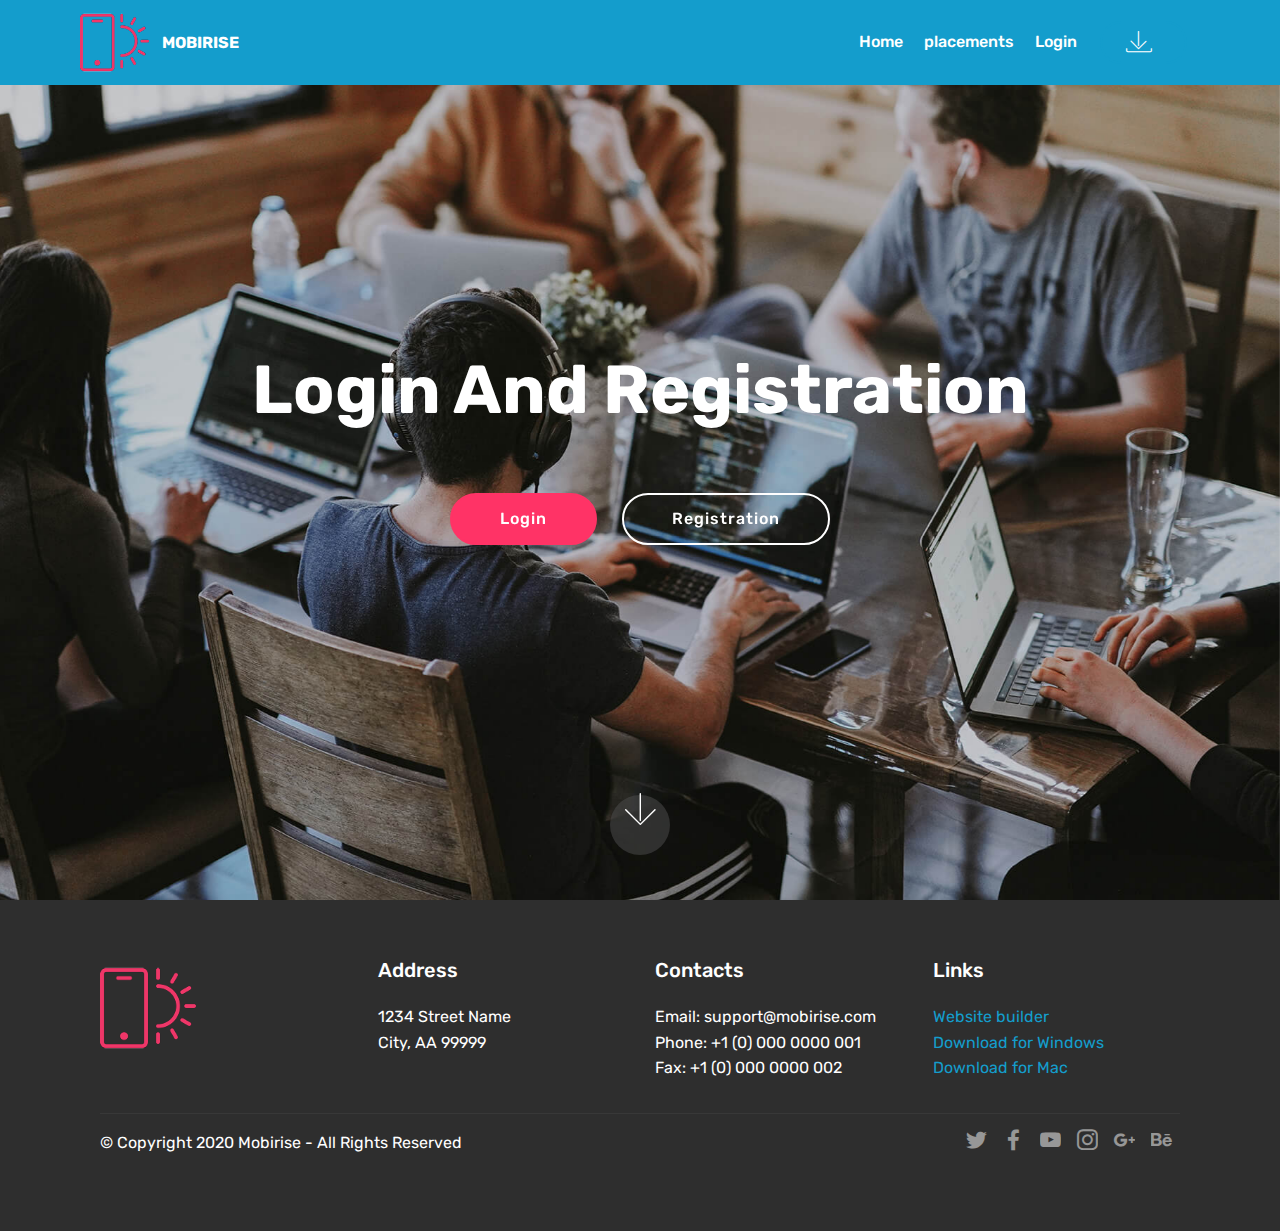
<file: index.html>
<!DOCTYPE html>
<html  >
<head>
  <!-- Site made with Mobirise Website Builder v4.12.4, https://mobirise.com -->
  <meta charset="UTF-8">
  <meta http-equiv="X-UA-Compatible" content="IE=edge">
  <meta name="generator" content="Mobirise v4.12.4, mobirise.com">
  <meta name="viewport" content="width=device-width, initial-scale=1, minimum-scale=1">
  <link rel="shortcut icon" href="assets/images/logo2.png" type="image/x-icon">
  <meta name="description" content="">
  
  
  <title>Home</title>
  <link rel="stylesheet" href="assets/web/assets/mobirise-icons/mobirise-icons.css">
  <link rel="stylesheet" href="assets/bootstrap/css/bootstrap.min.css">
  <link rel="stylesheet" href="assets/bootstrap/css/bootstrap-grid.min.css">
  <link rel="stylesheet" href="assets/bootstrap/css/bootstrap-reboot.min.css">
  <link rel="stylesheet" href="assets/socicon/css/styles.css">
  <link rel="stylesheet" href="assets/tether/tether.min.css">
  <link rel="stylesheet" href="assets/dropdown/css/style.css">
  <link rel="stylesheet" href="assets/theme/css/style.css">
  <link rel="preload" as="style" href="assets/mobirise/css/mbr-additional.css"><link rel="stylesheet" href="assets/mobirise/css/mbr-additional.css" type="text/css">
  
  
  
</head>
<body>
  <section class="menu cid-qTkzRZLJNu" once="menu" id="menu1-0">

    

    <nav class="navbar navbar-expand beta-menu navbar-dropdown align-items-center navbar-fixed-top navbar-toggleable-sm">
        <button class="navbar-toggler navbar-toggler-right" type="button" data-toggle="collapse" data-target="#navbarSupportedContent" aria-controls="navbarSupportedContent" aria-expanded="false" aria-label="Toggle navigation">
            <div class="hamburger">
                <span></span>
                <span></span>
                <span></span>
                <span></span>
            </div>
        </button>
        <div class="menu-logo">
            <div class="navbar-brand">
                <span class="navbar-logo">
                    <a href="https://mobirise.com">
                         <img src="assets/images/logo2.png" alt="Mobirise" style="height: 4.3rem;">
                    </a>
                </span>
                <span class="navbar-caption-wrap">
                    <a class="navbar-caption text-white display-4" href="https://mobirise.com">
                        MOBIRISE
                    </a>
                </span>
            </div>
        </div>
        <div class="collapse navbar-collapse" id="navbarSupportedContent">
            <ul class="navbar-nav nav-dropdown" data-app-modern-menu="true"><li class="nav-item">
                    <a class="nav-link link text-white display-4" href="https://mobirise.com">Home</a>
                </li>
                <li class="nav-item">
                    <a class="nav-link link text-white display-4" href="https://mobirise.com">placements</a>
                </li><li class="nav-item"><a class="nav-link link text-white display-4" href="https://login.html">Login</a></li></ul>
            <div class="navbar-buttons mbr-section-btn"><a class="btn btn-sm btn-primary display-4" href="https://mobirise.com">
                    <span class="mbri-save mbr-iconfont mbr-iconfont-btn "></span></a></div>
        </div>
    </nav>
</section>

<section class="engine"><a href="https://mobirise.info/w">html5 templates</a></section><section class="cid-qTkA127IK8 mbr-fullscreen mbr-parallax-background" id="header2-1">

    

    

    <div class="container align-center">
        <div class="row justify-content-md-center">
            <div class="mbr-white col-md-10">
                <h1 class="mbr-section-title mbr-bold pb-3 mbr-fonts-style display-1">Login And Registration</h1>
                
                <p class="mbr-text pb-3 mbr-fonts-style display-5"></p>
                <div class="mbr-section-btn"><a class="btn btn-md btn-secondary display-4" href="https://mobirise.com">Login</a>
                    <a class="btn btn-md btn-white-outline display-4" href="https://mobirise.com">Registration</a></div>
            </div>
        </div>
    </div>
    <div class="mbr-arrow hidden-sm-down" aria-hidden="true">
        <a href="#next">
            <i class="mbri-down mbr-iconfont"></i>
        </a>
    </div>
</section>

<section class="cid-qTkAaeaxX5" id="footer1-2">

    

    

    <div class="container">
        <div class="media-container-row content text-white">
            <div class="col-12 col-md-3">
                <div class="media-wrap">
                    <a href="https://mobirise.com/">
                        <img src="assets/images/logo2.png" alt="Mobirise">
                    </a>
                </div>
            </div>
            <div class="col-12 col-md-3 mbr-fonts-style display-7">
                <h5 class="pb-3">
                    Address
                </h5>
                <p class="mbr-text">
                    1234 Street Name
                    <br>City, AA 99999
                </p>
            </div>
            <div class="col-12 col-md-3 mbr-fonts-style display-7">
                <h5 class="pb-3">
                    Contacts
                </h5>
                <p class="mbr-text">
                    Email: support@mobirise.com
                    <br>Phone: +1 (0) 000 0000 001
                    <br>Fax: +1 (0) 000 0000 002
                </p>
            </div>
            <div class="col-12 col-md-3 mbr-fonts-style display-7">
                <h5 class="pb-3">
                    Links
                </h5>
                <p class="mbr-text">
                    <a class="text-primary" href="https://mobirise.com/">Website builder</a>
                    <br><a class="text-primary" href="https://mobirise.com/mobirise-free-win.zip">Download for Windows</a>
                    <br><a class="text-primary" href="https://mobirise.com/mobirise-free-mac.zip">Download for Mac</a>
                </p>
            </div>
        </div>
        <div class="footer-lower">
            <div class="media-container-row">
                <div class="col-sm-12">
                    <hr>
                </div>
            </div>
            <div class="media-container-row mbr-white">
                <div class="col-sm-6 copyright">
                    <p class="mbr-text mbr-fonts-style display-7">
                        © Copyright 2020 Mobirise - All Rights Reserved
                    </p>
                </div>
                <div class="col-md-6">
                    <div class="social-list align-right">
                        <div class="soc-item">
                            <a href="https://twitter.com/mobirise" target="_blank">
                                <span class="socicon-twitter socicon mbr-iconfont mbr-iconfont-social"></span>
                            </a>
                        </div>
                        <div class="soc-item">
                            <a href="https://www.facebook.com/pages/Mobirise/1616226671953247" target="_blank">
                                <span class="socicon-facebook socicon mbr-iconfont mbr-iconfont-social"></span>
                            </a>
                        </div>
                        <div class="soc-item">
                            <a href="https://www.youtube.com/c/mobirise" target="_blank">
                                <span class="socicon-youtube socicon mbr-iconfont mbr-iconfont-social"></span>
                            </a>
                        </div>
                        <div class="soc-item">
                            <a href="https://instagram.com/mobirise" target="_blank">
                                <span class="socicon-instagram socicon mbr-iconfont mbr-iconfont-social"></span>
                            </a>
                        </div>
                        <div class="soc-item">
                            <a href="https://plus.google.com/u/0/+Mobirise" target="_blank">
                                <span class="socicon-googleplus socicon mbr-iconfont mbr-iconfont-social"></span>
                            </a>
                        </div>
                        <div class="soc-item">
                            <a href="https://www.behance.net/Mobirise" target="_blank">
                                <span class="socicon-behance socicon mbr-iconfont mbr-iconfont-social"></span>
                            </a>
                        </div>
                    </div>
                </div>
            </div>
        </div>
    </div>
</section>


  <script src="assets/web/assets/jquery/jquery.min.js"></script>
  <script src="assets/popper/popper.min.js"></script>
  <script src="assets/bootstrap/js/bootstrap.min.js"></script>
  <script src="assets/tether/tether.min.js"></script>
  <script src="assets/dropdown/js/nav-dropdown.js"></script>
  <script src="assets/dropdown/js/navbar-dropdown.js"></script>
  <script src="assets/touchswipe/jquery.touch-swipe.min.js"></script>
  <script src="assets/parallax/jarallax.min.js"></script>
  <script src="assets/smoothscroll/smooth-scroll.js"></script>
  <script src="assets/theme/js/script.js"></script>
  
  
</body>
</html>
</file>
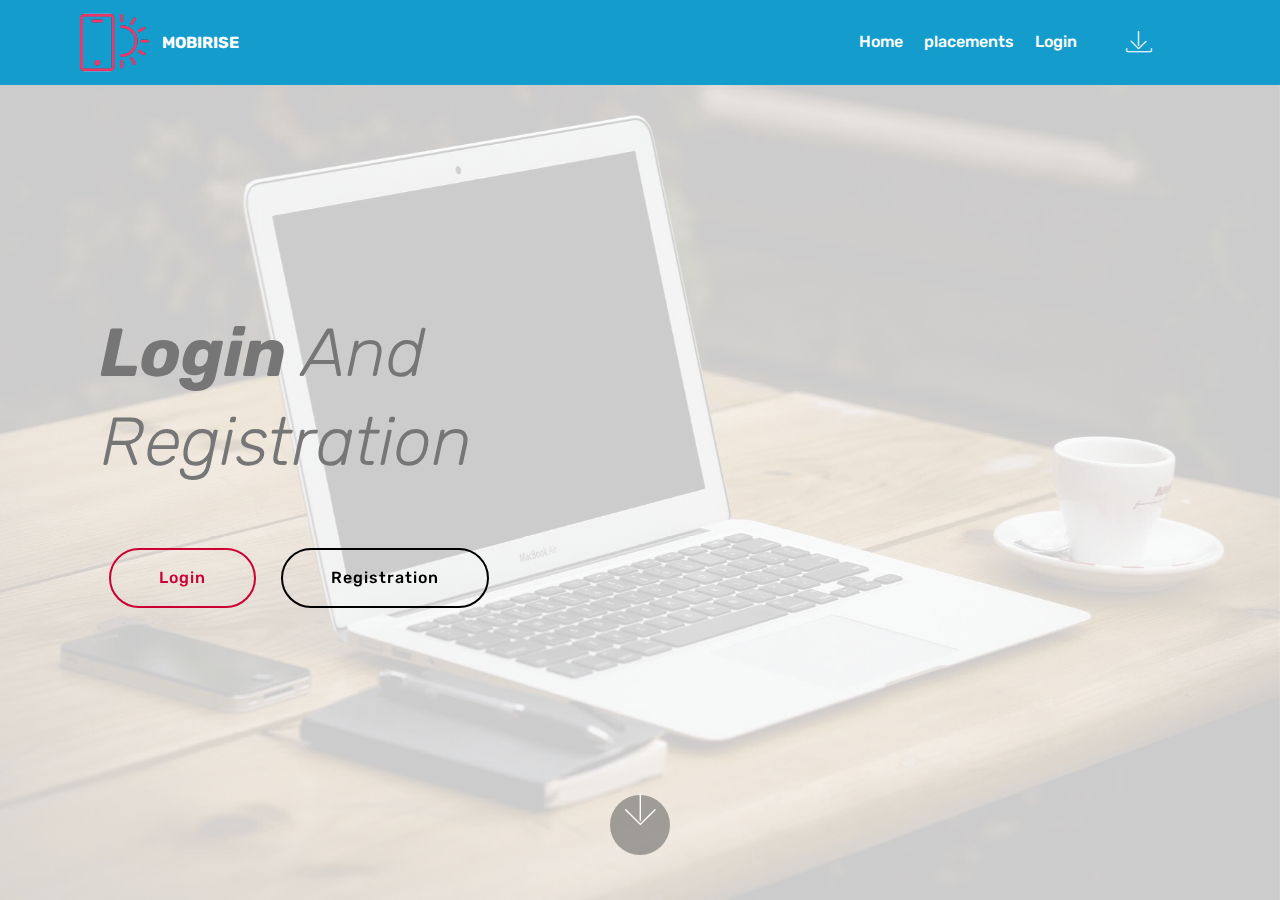
<file: page1.html>
<!DOCTYPE html>
<html  >
<head>
  <!-- Site made with Mobirise Website Builder v4.12.4, https://mobirise.com -->
  <meta charset="UTF-8">
  <meta http-equiv="X-UA-Compatible" content="IE=edge">
  <meta name="generator" content="Mobirise v4.12.4, mobirise.com">
  <meta name="viewport" content="width=device-width, initial-scale=1, minimum-scale=1">
  <link rel="shortcut icon" href="assets/images/logo2.png" type="image/x-icon">
  <meta name="description" content="Website Generator Description">
  
  
  <title>Page 1</title>
  <link rel="stylesheet" href="assets/web/assets/mobirise-icons/mobirise-icons.css">
  <link rel="stylesheet" href="assets/bootstrap/css/bootstrap.min.css">
  <link rel="stylesheet" href="assets/bootstrap/css/bootstrap-grid.min.css">
  <link rel="stylesheet" href="assets/bootstrap/css/bootstrap-reboot.min.css">
  <link rel="stylesheet" href="assets/tether/tether.min.css">
  <link rel="stylesheet" href="assets/dropdown/css/style.css">
  <link rel="stylesheet" href="assets/theme/css/style.css">
  <link rel="preload" as="style" href="assets/mobirise/css/mbr-additional.css"><link rel="stylesheet" href="assets/mobirise/css/mbr-additional.css" type="text/css">
  
  
  
</head>
<body>
  <section class="menu cid-qTkzRZLJNu" once="menu" id="menu1-3">

    

    <nav class="navbar navbar-expand beta-menu navbar-dropdown align-items-center navbar-fixed-top navbar-toggleable-sm">
        <button class="navbar-toggler navbar-toggler-right" type="button" data-toggle="collapse" data-target="#navbarSupportedContent" aria-controls="navbarSupportedContent" aria-expanded="false" aria-label="Toggle navigation">
            <div class="hamburger">
                <span></span>
                <span></span>
                <span></span>
                <span></span>
            </div>
        </button>
        <div class="menu-logo">
            <div class="navbar-brand">
                <span class="navbar-logo">
                    <a href="https://mobirise.com">
                         <img src="assets/images/logo2.png" alt="Mobirise" style="height: 4.3rem;">
                    </a>
                </span>
                <span class="navbar-caption-wrap">
                    <a class="navbar-caption text-white display-4" href="https://mobirise.com">
                        MOBIRISE
                    </a>
                </span>
            </div>
        </div>
        <div class="collapse navbar-collapse" id="navbarSupportedContent">
            <ul class="navbar-nav nav-dropdown" data-app-modern-menu="true"><li class="nav-item">
                    <a class="nav-link link text-white display-4" href="https://mobirise.com">Home</a>
                </li>
                <li class="nav-item">
                    <a class="nav-link link text-white display-4" href="https://mobirise.com">placements</a>
                </li><li class="nav-item"><a class="nav-link link text-white display-4" href="https://login.html">Login</a></li></ul>
            <div class="navbar-buttons mbr-section-btn"><a class="btn btn-sm btn-primary display-4" href="https://mobirise.com">
                    <span class="mbri-save mbr-iconfont mbr-iconfont-btn "></span></a></div>
        </div>
    </nav>
</section>

<section class="engine"><a href="https://mobirise.info/r">free bootstrap template</a></section><section class="header9 cid-s7ISZCehcw mbr-fullscreen mbr-parallax-background" id="header9-4">

    

    <div class="mbr-overlay" style="opacity: 0.8; background-color: rgb(255, 255, 255);">
    </div>

    <div class="container">
        <div class="media-container-column mbr-white col-lg-8 col-md-10">
            <h1 class="mbr-section-title align-left mbr-bold pb-3 mbr-fonts-style display-1"></h1>
            <h3 class="mbr-section-subtitle align-left mbr-light pb-3 mbr-fonts-style display-1"><strong>Login </strong>And Registration</h3>
            <p class="mbr-text align-left pb-3 mbr-fonts-style display-5"></p>
            <div class="mbr-section-btn align-left"><a class="btn btn-md btn-secondary-outline display-7" href="https://mobirise.co">Login</a>  
                <a class="btn btn-md btn-black-outline display-7" href="https://mobirise.co">Registration</a></div>
        </div>
    </div>

    <div class="mbr-arrow hidden-sm-down" aria-hidden="true">
        <a href="#next">
            <i class="mbri-down mbr-iconfont"></i>
        </a>
    </div>
</section>


  <script src="assets/web/assets/jquery/jquery.min.js"></script>
  <script src="assets/popper/popper.min.js"></script>
  <script src="assets/bootstrap/js/bootstrap.min.js"></script>
  <script src="assets/tether/tether.min.js"></script>
  <script src="assets/smoothscroll/smooth-scroll.js"></script>
  <script src="assets/dropdown/js/nav-dropdown.js"></script>
  <script src="assets/dropdown/js/navbar-dropdown.js"></script>
  <script src="assets/touchswipe/jquery.touch-swipe.min.js"></script>
  <script src="assets/parallax/jarallax.min.js"></script>
  <script src="assets/theme/js/script.js"></script>
  
  
</body>
</html>
</file>
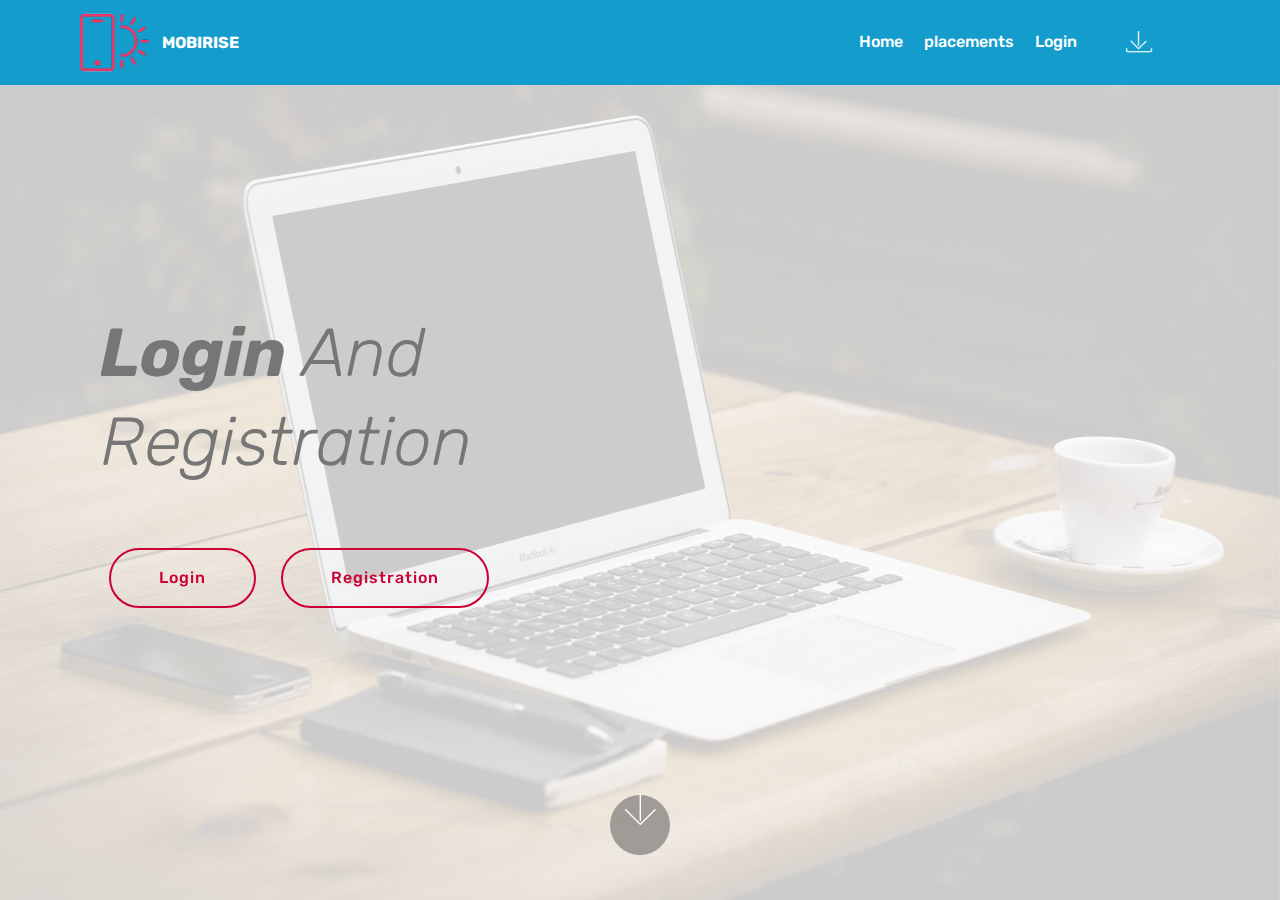
<file: page2.html>
<!DOCTYPE html>
<html  >
<head>
  <!-- Site made with Mobirise Website Builder v4.12.4, https://mobirise.com -->
  <meta charset="UTF-8">
  <meta http-equiv="X-UA-Compatible" content="IE=edge">
  <meta name="generator" content="Mobirise v4.12.4, mobirise.com">
  <meta name="viewport" content="width=device-width, initial-scale=1, minimum-scale=1">
  <link rel="shortcut icon" href="assets/images/logo2.png" type="image/x-icon">
  <meta name="description" content="Website Generator Description">
  
  
  <title>login</title>
  <link rel="stylesheet" href="assets/web/assets/mobirise-icons/mobirise-icons.css">
  <link rel="stylesheet" href="assets/bootstrap/css/bootstrap.min.css">
  <link rel="stylesheet" href="assets/bootstrap/css/bootstrap-grid.min.css">
  <link rel="stylesheet" href="assets/bootstrap/css/bootstrap-reboot.min.css">
  <link rel="stylesheet" href="assets/tether/tether.min.css">
  <link rel="stylesheet" href="assets/dropdown/css/style.css">
  <link rel="stylesheet" href="assets/theme/css/style.css">
  <link rel="preload" as="style" href="assets/mobirise/css/mbr-additional.css"><link rel="stylesheet" href="assets/mobirise/css/mbr-additional.css" type="text/css">
  
  
  
</head>
<body>
  <section class="menu cid-s7IWckvSBl" once="menu" id="menu1-8">

    

    <nav class="navbar navbar-expand beta-menu navbar-dropdown align-items-center navbar-fixed-top navbar-toggleable-sm">
        <button class="navbar-toggler navbar-toggler-right" type="button" data-toggle="collapse" data-target="#navbarSupportedContent" aria-controls="navbarSupportedContent" aria-expanded="false" aria-label="Toggle navigation">
            <div class="hamburger">
                <span></span>
                <span></span>
                <span></span>
                <span></span>
            </div>
        </button>
        <div class="menu-logo">
            <div class="navbar-brand">
                <span class="navbar-logo">
                    <a href="https://mobirise.com">
                         <img src="assets/images/logo2.png" alt="Mobirise" style="height: 4.3rem;">
                    </a>
                </span>
                <span class="navbar-caption-wrap">
                    <a class="navbar-caption text-white display-4" href="https://mobirise.com">
                        MOBIRISE
                    </a>
                </span>
            </div>
        </div>
        <div class="collapse navbar-collapse" id="navbarSupportedContent">
            <ul class="navbar-nav nav-dropdown" data-app-modern-menu="true"><li class="nav-item">
                    <a class="nav-link link text-white display-4" href="https://mobirise.com">Home</a>
                </li>
                <li class="nav-item">
                    <a class="nav-link link text-white display-4" href="https://mobirise.com">placements</a>
                </li><li class="nav-item"><a class="nav-link link text-white display-4" href="https://login.html">Login</a></li></ul>
            <div class="navbar-buttons mbr-section-btn"><a class="btn btn-sm btn-primary display-4" href="https://mobirise.com">
                    <span class="mbri-save mbr-iconfont mbr-iconfont-btn "></span></a></div>
        </div>
    </nav>
</section>

<section class="engine"><a href="https://mobirise.info/o">portfolio website templates</a></section><section class="header9 cid-s7IWclLsbN mbr-fullscreen mbr-parallax-background" id="header9-9">

    

    <div class="mbr-overlay" style="opacity: 0.8; background-color: rgb(255, 255, 255);">
    </div>

    <div class="container">
        <div class="media-container-column mbr-white col-lg-8 col-md-10">
            <h1 class="mbr-section-title align-left mbr-bold pb-3 mbr-fonts-style display-1"></h1>
            <h3 class="mbr-section-subtitle align-left mbr-light pb-3 mbr-fonts-style display-1"><strong>Login </strong>And Registration</h3>
            <p class="mbr-text align-left pb-3 mbr-fonts-style display-5"></p>
            <div class="mbr-section-btn align-left"><a class="btn btn-md btn-secondary-outline display-7" href="https://login.html" target="_blank">Login</a>   
                <a class="btn btn-md btn-secondary-outline display-7" href="https://mobirise.co">Registration</a></div>
        </div>
    </div>

    <div class="mbr-arrow hidden-sm-down" aria-hidden="true">
        <a href="#next">
            <i class="mbri-down mbr-iconfont"></i>
        </a>
    </div>
</section>


  <script src="assets/web/assets/jquery/jquery.min.js"></script>
  <script src="assets/popper/popper.min.js"></script>
  <script src="assets/bootstrap/js/bootstrap.min.js"></script>
  <script src="assets/tether/tether.min.js"></script>
  <script src="assets/smoothscroll/smooth-scroll.js"></script>
  <script src="assets/dropdown/js/nav-dropdown.js"></script>
  <script src="assets/dropdown/js/navbar-dropdown.js"></script>
  <script src="assets/touchswipe/jquery.touch-swipe.min.js"></script>
  <script src="assets/parallax/jarallax.min.js"></script>
  <script src="assets/theme/js/script.js"></script>
  
  
</body>
</html>
</file>
<file: assets/web/assets/mobirise-icons/mobirise-icons.css>
@font-face {
  font-family: 'MobiriseIcons';
  src:  url('mobirise-icons.eot?spat4u');
  src:  url('mobirise-icons.eot?spat4u#iefix') format('embedded-opentype'),
    url('mobirise-icons.ttf?spat4u') format('truetype'),
    url('mobirise-icons.woff?spat4u') format('woff'),
    url('mobirise-icons.svg?spat4u#MobiriseIcons') format('svg');
  font-weight: normal;
  font-style: normal;
  font-display: swap;
}

[class^="mbri-"], [class*=" mbri-"] {
  /* use !important to prevent issues with browser extensions that change fonts */
  font-family: MobiriseIcons !important;
  speak: none;
  font-style: normal;
  font-weight: normal;
  font-variant: normal;
  text-transform: none;
  line-height: 1;

  /* Better Font Rendering =========== */
  -webkit-font-smoothing: antialiased;
  -moz-osx-font-smoothing: grayscale;
}

.mbri-add-submenu:before {
  content: "\e900";
}
.mbri-alert:before {
  content: "\e901";
}
.mbri-align-center:before {
  content: "\e902";
}
.mbri-align-justify:before {
  content: "\e903";
}
.mbri-align-left:before {
  content: "\e904";
}
.mbri-align-right:before {
  content: "\e905";
}
.mbri-android:before {
  content: "\e906";
}
.mbri-apple:before {
  content: "\e907";
}
.mbri-arrow-down:before {
  content: "\e908";
}
.mbri-arrow-next:before {
  content: "\e909";
}
.mbri-arrow-prev:before {
  content: "\e90a";
}
.mbri-arrow-up:before {
  content: "\e90b";
}
.mbri-bold:before {
  content: "\e90c";
}
.mbri-bookmark:before {
  content: "\e90d";
}
.mbri-bootstrap:before {
  content: "\e90e";
}
.mbri-briefcase:before {
  content: "\e90f";
}
.mbri-browse:before {
  content: "\e910";
}
.mbri-bulleted-list:before {
  content: "\e911";
}
.mbri-calendar:before {
  content: "\e912";
}
.mbri-camera:before {
  content: "\e913";
}
.mbri-cart-add:before {
  content: "\e914";
}
.mbri-cart-full:before {
  content: "\e915";
}
.mbri-cash:before {
  content: "\e916";
}
.mbri-change-style:before {
  content: "\e917";
}
.mbri-chat:before {
  content: "\e918";
}
.mbri-clock:before {
  content: "\e919";
}
.mbri-close:before {
  content: "\e91a";
}
.mbri-cloud:before {
  content: "\e91b";
}
.mbri-code:before {
  content: "\e91c";
}
.mbri-contact-form:before {
  content: "\e91d";
}
.mbri-credit-card:before {
  content: "\e91e";
}
.mbri-cursor-click:before {
  content: "\e91f";
}
.mbri-cust-feedback:before {
  content: "\e920";
}
.mbri-database:before {
  content: "\e921";
}
.mbri-delivery:before {
  content: "\e922";
}
.mbri-desktop:before {
  content: "\e923";
}
.mbri-devices:before {
  content: "\e924";
}
.mbri-down:before {
  content: "\e925";
}
.mbri-download:before {
  content: "\e989";
}
.mbri-drag-n-drop:before {
  content: "\e927";
}
.mbri-drag-n-drop2:before {
  content: "\e928";
}
.mbri-edit:before {
  content: "\e929";
}
.mbri-edit2:before {
  content: "\e92a";
}
.mbri-error:before {
  content: "\e92b";
}
.mbri-extension:before {
  content: "\e92c";
}
.mbri-features:before {
  content: "\e92d";
}
.mbri-file:before {
  content: "\e92e";
}
.mbri-flag:before {
  content: "\e92f";
}
.mbri-folder:before {
  content: "\e930";
}
.mbri-gift:before {
  content: "\e931";
}
.mbri-github:before {
  content: "\e932";
}
.mbri-globe:before {
  content: "\e933";
}
.mbri-globe-2:before {
  content: "\e934";
}
.mbri-growing-chart:before {
  content: "\e935";
}
.mbri-hearth:before {
  content: "\e936";
}
.mbri-help:before {
  content: "\e937";
}
.mbri-home:before {
  content: "\e938";
}
.mbri-hot-cup:before {
  content: "\e939";
}
.mbri-idea:before {
  content: "\e93a";
}
.mbri-image-gallery:before {
  content: "\e93b";
}
.mbri-image-slider:before {
  content: "\e93c";
}
.mbri-info:before {
  content: "\e93d";
}
.mbri-italic:before {
  content: "\e93e";
}
.mbri-key:before {
  content: "\e93f";
}
.mbri-laptop:before {
  content: "\e940";
}
.mbri-layers:before {
  content: "\e941";
}
.mbri-left-right:before {
  content: "\e942";
}
.mbri-left:before {
  content: "\e943";
}
.mbri-letter:before {
  content: "\e944";
}
.mbri-like:before {
  content: "\e945";
}
.mbri-link:before {
  content: "\e946";
}
.mbri-lock:before {
  content: "\e947";
}
.mbri-login:before {
  content: "\e948";
}
.mbri-logout:before {
  content: "\e949";
}
.mbri-magic-stick:before {
  content: "\e94a";
}
.mbri-map-pin:before {
  content: "\e94b";
}
.mbri-menu:before {
  content: "\e94c";
}
.mbri-mobile:before {
  content: "\e94d";
}
.mbri-mobile2:before {
  content: "\e94e";
}
.mbri-mobirise:before {
  content: "\e94f";
}
.mbri-more-horizontal:before {
  content: "\e950";
}
.mbri-more-vertical:before {
  content: "\e951";
}
.mbri-music:before {
  content: "\e952";
}
.mbri-new-file:before {
  content: "\e953";
}
.mbri-numbered-list:before {
  content: "\e954";
}
.mbri-opened-folder:before {
  content: "\e955";
}
.mbri-pages:before {
  content: "\e956";
}
.mbri-paper-plane:before {
  content: "\e957";
}
.mbri-paperclip:before {
  content: "\e958";
}
.mbri-photo:before {
  content: "\e959";
}
.mbri-photos:before {
  content: "\e95a";
}
.mbri-pin:before {
  content: "\e95b";
}
.mbri-play:before {
  content: "\e95c";
}
.mbri-plus:before {
  content: "\e95d";
}
.mbri-preview:before {
  content: "\e95e";
}
.mbri-print:before {
  content: "\e95f";
}
.mbri-protect:before {
  content: "\e960";
}
.mbri-question:before {
  content: "\e961";
}
.mbri-quote-left:before {
  content: "\e962";
}
.mbri-quote-right:before {
  content: "\e963";
}
.mbri-refresh:before {
  content: "\e964";
}
.mbri-responsive:before {
  content: "\e965";
}
.mbri-right:before {
  content: "\e966";
}
.mbri-rocket:before {
  content: "\e967";
}
.mbri-sad-face:before {
  content: "\e968";
}
.mbri-sale:before {
  content: "\e969";
}
.mbri-save:before {
  content: "\e96a";
}
.mbri-search:before {
  content: "\e96b";
}
.mbri-setting:before {
  content: "\e96c";
}
.mbri-setting2:before {
  content: "\e96d";
}
.mbri-setting3:before {
  content: "\e96e";
}
.mbri-share:before {
  content: "\e96f";
}
.mbri-shopping-bag:before {
  content: "\e970";
}
.mbri-shopping-basket:before {
  content: "\e971";
}
.mbri-shopping-cart:before {
  content: "\e972";
}
.mbri-sites:before {
  content: "\e973";
}
.mbri-smile-face:before {
  content: "\e974";
}
.mbri-speed:before {
  content: "\e975";
}
.mbri-star:before {
  content: "\e976";
}
.mbri-success:before {
  content: "\e977";
}
.mbri-sun:before {
  content: "\e978";
}
.mbri-sun2:before {
  content: "\e979";
}
.mbri-tablet:before {
  content: "\e97a";
}
.mbri-tablet-vertical:before {
  content: "\e97b";
}
.mbri-target:before {
  content: "\e97c";
}
.mbri-timer:before {
  content: "\e97d";
}
.mbri-to-ftp:before {
  content: "\e97e";
}
.mbri-to-local-drive:before {
  content: "\e97f";
}
.mbri-touch-swipe:before {
  content: "\e980";
}
.mbri-touch:before {
  content: "\e981";
}
.mbri-trash:before {
  content: "\e982";
}
.mbri-underline:before {
  content: "\e983";
}
.mbri-unlink:before {
  content: "\e984";
}
.mbri-unlock:before {
  content: "\e985";
}
.mbri-up-down:before {
  content: "\e986";
}
.mbri-up:before {
  content: "\e987";
}
.mbri-update:before {
  content: "\e988";
}
.mbri-upload:before {
 content: "\e926"; 
}
.mbri-user:before {
  content: "\e98a";
}
.mbri-user2:before {
  content: "\e98b";
}
.mbri-users:before {
  content: "\e98c";
}
.mbri-video:before {
  content: "\e98d";
}
.mbri-video-play:before {
  content: "\e98e";
}
.mbri-watch:before {
  content: "\e98f";
}
.mbri-website-theme:before {
  content: "\e990";
}
.mbri-wifi:before {
  content: "\e991";
}
.mbri-windows:before {
  content: "\e992";
}
.mbri-zoom-out:before {
  content: "\e993";
}
.mbri-redo:before {
  content: "\e994";
}
.mbri-undo:before {
  content: "\e995";
}
</file>
<file: assets/socicon/css/styles.css>
@charset "UTF-8";

@font-face {
  font-family: 'Socicon';
  src:  url('../fonts/socicon.eot');
  src:  url('../fonts/socicon.eot?#iefix') format('embedded-opentype'),
    url('../fonts/socicon.woff2') format('woff2'),
    url('../fonts/socicon.ttf') format('truetype'),
    url('../fonts/socicon.woff') format('woff'),
    url('../fonts/socicon.svg#socicon') format('svg');
  font-weight: normal;
  font-style: normal;
}

[data-icon]:before {
  font-family: "socicon" !important;
  content: attr(data-icon);
  font-style: normal !important;
  font-weight: normal !important;
  font-variant: normal !important;
  text-transform: none !important;
  speak: none;
  line-height: 1;
  -webkit-font-smoothing: antialiased;
  -moz-osx-font-smoothing: grayscale;
}

[class^="socicon-"], [class*=" socicon-"] {
  /* use !important to prevent issues with browser extensions that change fonts */
  font-family: 'Socicon' !important;
  speak: none;
  font-style: normal;
  font-weight: normal;
  font-variant: normal;
  text-transform: none;
  line-height: 1;

  /* Better Font Rendering =========== */
  -webkit-font-smoothing: antialiased;
  -moz-osx-font-smoothing: grayscale;
}

.socicon-eitaa:before {
  content: "\e97c";
}
.socicon-soroush:before {
  content: "\e97d";
}
.socicon-bale:before {
  content: "\e97e";
}
.socicon-zazzle:before {
  content: "\e97b";
}
.socicon-society6:before {
  content: "\e97a";
}
.socicon-redbubble:before {
  content: "\e979";
}
.socicon-avvo:before {
  content: "\e978";
}
.socicon-stitcher:before {
  content: "\e977";
}
.socicon-googlehangouts:before {
  content: "\e974";
}
.socicon-dlive:before {
  content: "\e975";
}
.socicon-vsco:before {
  content: "\e976";
}
.socicon-flipboard:before {
  content: "\e973";
}
.socicon-ubuntu:before {
  content: "\e958";
}
.socicon-artstation:before {
  content: "\e959";
}
.socicon-invision:before {
  content: "\e95a";
}
.socicon-torial:before {
  content: "\e95b";
}
.socicon-collectorz:before {
  content: "\e95c";
}
.socicon-seenthis:before {
  content: "\e95d";
}
.socicon-googleplaymusic:before {
  content: "\e95e";
}
.socicon-debian:before {
  content: "\e95f";
}
.socicon-filmfreeway:before {
  content: "\e960";
}
.socicon-gnome:before {
  content: "\e961";
}
.socicon-itchio:before {
  content: "\e962";
}
.socicon-jamendo:before {
  content: "\e963";
}
.socicon-mix:before {
  content: "\e964";
}
.socicon-sharepoint:before {
  content: "\e965";
}
.socicon-tinder:before {
  content: "\e966";
}
.socicon-windguru:before {
  content: "\e967";
}
.socicon-cdbaby:before {
  content: "\e968";
}
.socicon-elementaryos:before {
  content: "\e969";
}
.socicon-stage32:before {
  content: "\e96a";
}
.socicon-tiktok:before {
  content: "\e96b";
}
.socicon-gitter:before {
  content: "\e96c";
}
.socicon-letterboxd:before {
  content: "\e96d";
}
.socicon-threema:before {
  content: "\e96e";
}
.socicon-splice:before {
  content: "\e96f";
}
.socicon-metapop:before {
  content: "\e970";
}
.socicon-naver:before {
  content: "\e971";
}
.socicon-remote:before {
  content: "\e972";
}
.socicon-internet:before {
  content: "\e957";
}
.socicon-moddb:before {
  content: "\e94b";
}
.socicon-indiedb:before {
  content: "\e94c";
}
.socicon-traxsource:before {
  content: "\e94d";
}
.socicon-gamefor:before {
  content: "\e94e";
}
.socicon-pixiv:before {
  content: "\e94f";
}
.socicon-myanimelist:before {
  content: "\e950";
}
.socicon-blackberry:before {
  content: "\e951";
}
.socicon-wickr:before {
  content: "\e952";
}
.socicon-spip:before {
  content: "\e953";
}
.socicon-napster:before {
  content: "\e954";
}
.socicon-beatport:before {
  content: "\e955";
}
.socicon-hackerone:before {
  content: "\e956";
}
.socicon-hackernews:before {
  content: "\e946";
}
.socicon-smashwords:before {
  content: "\e947";
}
.socicon-kobo:before {
  content: "\e948";
}
.socicon-bookbub:before {
  content: "\e949";
}
.socicon-mailru:before {
  content: "\e94a";
}
.socicon-gitlab:before {
  content: "\e945";
}
.socicon-instructables:before {
  content: "\e944";
}
.socicon-portfolio:before {
  content: "\e943";
}
.socicon-codered:before {
  content: "\e940";
}
.socicon-origin:before {
  content: "\e941";
}
.socicon-nextdoor:before {
  content: "\e942";
}
.socicon-udemy:before {
  content: "\e93f";
}
.socicon-livemaster:before {
  content: "\e93e";
}
.socicon-crunchbase:before {
  content: "\e93b";
}
.socicon-homefy:before {
  content: "\e93c";
}
.socicon-calendly:before {
  content: "\e93d";
}
.socicon-realtor:before {
  content: "\e90f";
}
.socicon-tidal:before {
  content: "\e910";
}
.socicon-qobuz:before {
  content: "\e911";
}
.socicon-natgeo:before {
  content: "\e912";
}
.socicon-mastodon:before {
  content: "\e913";
}
.socicon-unsplash:before {
  content: "\e914";
}
.socicon-homeadvisor:before {
  content: "\e915";
}
.socicon-angieslist:before {
  content: "\e916";
}
.socicon-codepen:before {
  content: "\e917";
}
.socicon-slack:before {
  content: "\e918";
}
.socicon-openaigym:before {
  content: "\e919";
}
.socicon-logmein:before {
  content: "\e91a";
}
.socicon-fiverr:before {
  content: "\e91b";
}
.socicon-gotomeeting:before {
  content: "\e91c";
}
.socicon-aliexpress:before {
  content: "\e91d";
}
.socicon-guru:before {
  content: "\e91e";
}
.socicon-appstore:before {
  content: "\e91f";
}
.socicon-homes:before {
  content: "\e920";
}
.socicon-zoom:before {
  content: "\e921";
}
.socicon-alibaba:before {
  content: "\e922";
}
.socicon-craigslist:before {
  content: "\e923";
}
.socicon-wix:before {
  content: "\e924";
}
.socicon-redfin:before {
  content: "\e925";
}
.socicon-googlecalendar:before {
  content: "\e926";
}
.socicon-shopify:before {
  content: "\e927";
}
.socicon-freelancer:before {
  content: "\e928";
}
.socicon-seedrs:before {
  content: "\e929";
}
.socicon-bing:before {
  content: "\e92a";
}
.socicon-doodle:before {
  content: "\e92b";
}
.socicon-bonanza:before {
  content: "\e92c";
}
.socicon-squarespace:before {
  content: "\e92d";
}
.socicon-toptal:before {
  content: "\e92e";
}
.socicon-gust:before {
  content: "\e92f";
}
.socicon-ask:before {
  content: "\e930";
}
.socicon-trulia:before {
  content: "\e931";
}
.socicon-loomly:before {
  content: "\e932";
}
.socicon-ghost:before {
  content: "\e933";
}
.socicon-upwork:before {
  content: "\e934";
}
.socicon-fundable:before {
  content: "\e935";
}
.socicon-booking:before {
  content: "\e936";
}
.socicon-googlemaps:before {
  content: "\e937";
}
.socicon-zillow:before {
  content: "\e938";
}
.socicon-niconico:before {
  content: "\e939";
}
.socicon-toneden:before {
  content: "\e93a";
}
.socicon-augment:before {
  content: "\e908";
}
.socicon-bitbucket:before {
  content: "\e909";
}
.socicon-fyuse:before {
  content: "\e90a";
}
.socicon-yt-gaming:before {
  content: "\e90b";
}
.socicon-sketchfab:before {
  content: "\e90c";
}
.socicon-mobcrush:before {
  content: "\e90d";
}
.socicon-microsoft:before {
  content: "\e90e";
}
.socicon-pandora:before {
  content: "\e907";
}
.socicon-messenger:before {
  content: "\e906";
}
.socicon-gamewisp:before {
  content: "\e905";
}
.socicon-bloglovin:before {
  content: "\e904";
}
.socicon-tunein:before {
  content: "\e903";
}
.socicon-gamejolt:before {
  content: "\e901";
}
.socicon-trello:before {
  content: "\e902";
}
.socicon-spreadshirt:before {
  content: "\e900";
}
.socicon-500px:before {
  content: "\e000";
}
.socicon-8tracks:before {
  content: "\e001";
}
.socicon-airbnb:before {
  content: "\e002";
}
.socicon-alliance:before {
  content: "\e003";
}
.socicon-amazon:before {
  content: "\e004";
}
.socicon-amplement:before {
  content: "\e005";
}
.socicon-android:before {
  content: "\e006";
}
.socicon-angellist:before {
  content: "\e007";
}
.socicon-apple:before {
  content: "\e008";
}
.socicon-appnet:before {
  content: "\e009";
}
.socicon-baidu:before {
  content: "\e00a";
}
.socicon-bandcamp:before {
  content: "\e00b";
}
.socicon-battlenet:before {
  content: "\e00c";
}
.socicon-mixer:before {
  content: "\e00d";
}
.socicon-bebee:before {
  content: "\e00e";
}
.socicon-bebo:before {
  content: "\e00f";
}
.socicon-behance:before {
  content: "\e010";
}
.socicon-blizzard:before {
  content: "\e011";
}
.socicon-blogger:before {
  content: "\e012";
}
.socicon-buffer:before {
  content: "\e013";
}
.socicon-chrome:before {
  content: "\e014";
}
.socicon-coderwall:before {
  content: "\e015";
}
.socicon-curse:before {
  content: "\e016";
}
.socicon-dailymotion:before {
  content: "\e017";
}
.socicon-deezer:before {
  content: "\e018";
}
.socicon-delicious:before {
  content: "\e019";
}
.socicon-deviantart:before {
  content: "\e01a";
}
.socicon-diablo:before {
  content: "\e01b";
}
.socicon-digg:before {
  content: "\e01c";
}
.socicon-discord:before {
  content: "\e01d";
}
.socicon-disqus:before {
  content: "\e01e";
}
.socicon-douban:before {
  content: "\e01f";
}
.socicon-draugiem:before {
  content: "\e020";
}
.socicon-dribbble:before {
  content: "\e021";
}
.socicon-drupal:before {
  content: "\e022";
}
.socicon-ebay:before {
  content: "\e023";
}
.socicon-ello:before {
  content: "\e024";
}
.socicon-endomodo:before {
  content: "\e025";
}
.socicon-envato:before {
  content: "\e026";
}
.socicon-etsy:before {
  content: "\e027";
}
.socicon-facebook:before {
  content: "\e028";
}
.socicon-feedburner:before {
  content: "\e029";
}
.socicon-filmweb:before {
  content: "\e02a";
}
.socicon-firefox:before {
  content: "\e02b";
}
.socicon-flattr:before {
  content: "\e02c";
}
.socicon-flickr:before {
  content: "\e02d";
}
.socicon-formulr:before {
  content: "\e02e";
}
.socicon-forrst:before {
  content: "\e02f";
}
.socicon-foursquare:before {
  content: "\e030";
}
.socicon-friendfeed:before {
  content: "\e031";
}
.socicon-github:before {
  content: "\e032";
}
.socicon-goodreads:before {
  content: "\e033";
}
.socicon-google:before {
  content: "\e034";
}
.socicon-googlescholar:before {
  content: "\e035";
}
.socicon-googlegroups:before {
  content: "\e036";
}
.socicon-googlephotos:before {
  content: "\e037";
}
.socicon-googleplus:before {
  content: "\e038";
}
.socicon-grooveshark:before {
  content: "\e039";
}
.socicon-hackerrank:before {
  content: "\e03a";
}
.socicon-hearthstone:before {
  content: "\e03b";
}
.socicon-hellocoton:before {
  content: "\e03c";
}
.socicon-heroes:before {
  content: "\e03d";
}
.socicon-smashcast:before {
  content: "\e03e";
}
.socicon-horde:before {
  content: "\e03f";
}
.socicon-houzz:before {
  content: "\e040";
}
.socicon-icq:before {
  content: "\e041";
}
.socicon-identica:before {
  content: "\e042";
}
.socicon-imdb:before {
  content: "\e043";
}
.socicon-instagram:before {
  content: "\e044";
}
.socicon-issuu:before {
  content: "\e045";
}
.socicon-istock:before {
  content: "\e046";
}
.socicon-itunes:before {
  content: "\e047";
}
.socicon-keybase:before {
  content: "\e048";
}
.socicon-lanyrd:before {
  content: "\e049";
}
.socicon-lastfm:before {
  content: "\e04a";
}
.socicon-line:before {
  content: "\e04b";
}
.socicon-linkedin:before {
  content: "\e04c";
}
.socicon-livejournal:before {
  content: "\e04d";
}
.socicon-lyft:before {
  content: "\e04e";
}
.socicon-macos:before {
  content: "\e04f";
}
.socicon-mail:before {
  content: "\e050";
}
.socicon-medium:before {
  content: "\e051";
}
.socicon-meetup:before {
  content: "\e052";
}
.socicon-mixcloud:before {
  content: "\e053";
}
.socicon-modelmayhem:before {
  content: "\e054";
}
.socicon-mumble:before {
  content: "\e055";
}
.socicon-myspace:before {
  content: "\e056";
}
.socicon-newsvine:before {
  content: "\e057";
}
.socicon-nintendo:before {
  content: "\e058";
}
.socicon-npm:before {
  content: "\e059";
}
.socicon-odnoklassniki:before {
  content: "\e05a";
}
.socicon-openid:before {
  content: "\e05b";
}
.socicon-opera:before {
  content: "\e05c";
}
.socicon-outlook:before {
  content: "\e05d";
}
.socicon-overwatch:before {
  content: "\e05e";
}
.socicon-patreon:before {
  content: "\e05f";
}
.socicon-paypal:before {
  content: "\e060";
}
.socicon-periscope:before {
  content: "\e061";
}
.socicon-persona:before {
  content: "\e062";
}
.socicon-pinterest:before {
  content: "\e063";
}
.socicon-play:before {
  content: "\e064";
}
.socicon-player:before {
  content: "\e065";
}
.socicon-playstation:before {
  content: "\e066";
}
.socicon-pocket:before {
  content: "\e067";
}
.socicon-qq:before {
  content: "\e068";
}
.socicon-quora:before {
  content: "\e069";
}
.socicon-raidcall:before {
  content: "\e06a";
}
.socicon-ravelry:before {
  content: "\e06b";
}
.socicon-reddit:before {
  content: "\e06c";
}
.socicon-renren:before {
  content: "\e06d";
}
.socicon-researchgate:before {
  content: "\e06e";
}
.socicon-residentadvisor:before {
  content: "\e06f";
}
.socicon-reverbnation:before {
  content: "\e070";
}
.socicon-rss:before {
  content: "\e071";
}
.socicon-sharethis:before {
  content: "\e072";
}
.socicon-skype:before {
  content: "\e073";
}
.socicon-slideshare:before {
  content: "\e074";
}
.socicon-smugmug:before {
  content: "\e075";
}
.socicon-snapchat:before {
  content: "\e076";
}
.socicon-songkick:before {
  content: "\e077";
}
.socicon-soundcloud:before {
  content: "\e078";
}
.socicon-spotify:before {
  content: "\e079";
}
.socicon-stackexchange:before {
  content: "\e07a";
}
.socicon-stackoverflow:before {
  content: "\e07b";
}
.socicon-starcraft:before {
  content: "\e07c";
}
.socicon-stayfriends:before {
  content: "\e07d";
}
.socicon-steam:before {
  content: "\e07e";
}
.socicon-storehouse:before {
  content: "\e07f";
}
.socicon-strava:before {
  content: "\e080";
}
.socicon-streamjar:before {
  content: "\e081";
}
.socicon-stumbleupon:before {
  content: "\e082";
}
.socicon-swarm:before {
  content: "\e083";
}
.socicon-teamspeak:before {
  content: "\e084";
}
.socicon-teamviewer:before {
  content: "\e085";
}
.socicon-technorati:before {
  content: "\e086";
}
.socicon-telegram:before {
  content: "\e087";
}
.socicon-tripadvisor:before {
  content: "\e088";
}
.socicon-tripit:before {
  content: "\e089";
}
.socicon-triplej:before {
  content: "\e08a";
}
.socicon-tumblr:before {
  content: "\e08b";
}
.socicon-twitch:before {
  content: "\e08c";
}
.socicon-twitter:before {
  content: "\e08d";
}
.socicon-uber:before {
  content: "\e08e";
}
.socicon-ventrilo:before {
  content: "\e08f";
}
.socicon-viadeo:before {
  content: "\e090";
}
.socicon-viber:before {
  content: "\e091";
}
.socicon-viewbug:before {
  content: "\e092";
}
.socicon-vimeo:before {
  content: "\e093";
}
.socicon-vine:before {
  content: "\e094";
}
.socicon-vkontakte:before {
  content: "\e095";
}
.socicon-warcraft:before {
  content: "\e096";
}
.socicon-wechat:before {
  content: "\e097";
}
.socicon-weibo:before {
  content: "\e098";
}
.socicon-whatsapp:before {
  content: "\e099";
}
.socicon-wikipedia:before {
  content: "\e09a";
}
.socicon-windows:before {
  content: "\e09b";
}
.socicon-wordpress:before {
  content: "\e09c";
}
.socicon-wykop:before {
  content: "\e09d";
}
.socicon-xbox:before {
  content: "\e09e";
}
.socicon-xing:before {
  content: "\e09f";
}
.socicon-yahoo:before {
  content: "\e0a0";
}
.socicon-yammer:before {
  content: "\e0a1";
}
.socicon-yandex:before {
  content: "\e0a2";
}
.socicon-yelp:before {
  content: "\e0a3";
}
.socicon-younow:before {
  content: "\e0a4";
}
.socicon-youtube:before {
  content: "\e0a5";
}
.socicon-zapier:before {
  content: "\e0a6";
}
.socicon-zerply:before {
  content: "\e0a7";
}
.socicon-zomato:before {
  content: "\e0a8";
}
.socicon-zynga:before {
  content: "\e0a9";
}
</file>
<file: assets/dropdown/css/style.css>
.navbar-dropdown {
  left: 0;
  padding: 0;
  position: absolute;
  right: 0;
  top: 0;
  transition: all 0.45s ease;
  z-index: 1030;
  background: #282828; }
  .navbar-dropdown .navbar-logo {
    margin-right: 0.8rem;
    transition: margin 0.3s ease-in-out;
    vertical-align: middle; }
    .navbar-dropdown .navbar-logo img {
      height: 3.125rem;
      transition: all 0.3s ease-in-out; }
    .navbar-dropdown .navbar-logo.mbr-iconfont {
      font-size: 3.125rem;
      line-height: 3.125rem; }
  .navbar-dropdown .navbar-caption {
    font-weight: 700;
    white-space: normal;
    vertical-align: -4px;
    line-height: 3.125rem !important; }
    .navbar-dropdown .navbar-caption, .navbar-dropdown .navbar-caption:hover {
      color: inherit;
      text-decoration: none; }
  .navbar-dropdown .mbr-iconfont + .navbar-caption {
    vertical-align: -1px; }
  .navbar-dropdown.navbar-fixed-top {
    position: fixed; }
  .navbar-dropdown .navbar-brand span {
    vertical-align: -4px; }
  .navbar-dropdown.bg-color.transparent {
    background: none; }
  .navbar-dropdown.navbar-short .navbar-brand {
    padding: 0.625rem 0; }
    .navbar-dropdown.navbar-short .navbar-brand span {
      vertical-align: -1px; }
  .navbar-dropdown.navbar-short .navbar-caption {
    line-height: 2.375rem !important;
    vertical-align: -2px; }
  .navbar-dropdown.navbar-short .navbar-logo {
    margin-right: 0.5rem; }
    .navbar-dropdown.navbar-short .navbar-logo img {
      height: 2.375rem; }
    .navbar-dropdown.navbar-short .navbar-logo.mbr-iconfont {
      font-size: 2.375rem;
      line-height: 2.375rem; }
  .navbar-dropdown.navbar-short .mbr-table-cell {
    height: 3.625rem; }
  .navbar-dropdown .navbar-close {
    left: 0.6875rem;
    position: fixed;
    top: 0.75rem;
    z-index: 1000; }
  .navbar-dropdown .hamburger-icon {
    content: "";
    display: inline-block;
    vertical-align: middle;
    width: 16px;
    -webkit-box-shadow: 0 -6px 0 1px #282828,0 0 0 1px #282828,0 6px 0 1px #282828;
    -moz-box-shadow: 0 -6px 0 1px #282828,0 0 0 1px #282828,0 6px 0 1px #282828;
    box-shadow: 0 -6px 0 1px #282828,0 0 0 1px #282828,0 6px 0 1px #282828; }

.dropdown-menu .dropdown-toggle[data-toggle="dropdown-submenu"]::after {
  border-bottom: 0.35em solid transparent;
  border-left: 0.35em solid;
  border-right: 0;
  border-top: 0.35em solid transparent;
  margin-left: 0.3rem; }

.dropdown-menu .dropdown-item:focus {
  outline: 0; }

.nav-dropdown {
  font-size: 0.75rem;
  font-weight: 500;
  height: auto !important; }
  .nav-dropdown .nav-btn {
    padding-left: 1rem; }
  .nav-dropdown .link {
    margin: .667em 1.667em;
    font-weight: 500;
    padding: 0;
    transition: color .2s ease-in-out; }
    .nav-dropdown .link.dropdown-toggle {
      margin-right: 2.583em; }
      .nav-dropdown .link.dropdown-toggle::after {
        margin-left: .25rem;
        border-top: 0.35em solid;
        border-right: 0.35em solid transparent;
        border-left: 0.35em solid transparent;
        border-bottom: 0; }
      .nav-dropdown .link.dropdown-toggle[aria-expanded="true"] {
        margin: 0;
        padding: 0.667em 3.263em  0.667em 1.667em; }
  .nav-dropdown .link::after,
  .nav-dropdown .dropdown-item::after {
    color: inherit; }
  .nav-dropdown .btn {
    font-size: 0.75rem;
    font-weight: 700;
    letter-spacing: 0;
    margin-bottom: 0;
    padding-left: 1.25rem;
    padding-right: 1.25rem; }
  .nav-dropdown .dropdown-menu {
    border-radius: 0;
    border: 0;
    left: 0;
    margin: 0;
    padding-bottom: 1.25rem;
    padding-top: 1.25rem;
    position: relative; }
  .nav-dropdown .dropdown-submenu {
    margin-left: 0.125rem;
    top: 0; }
  .nav-dropdown .dropdown-item {
    font-weight: 500;
    line-height: 2;
    padding: 0.3846em 4.615em 0.3846em 1.5385em;
    position: relative;
    transition: color .2s ease-in-out, background-color .2s ease-in-out; }
    .nav-dropdown .dropdown-item::after {
      margin-top: -0.3077em;
      position: absolute;
      right: 1.1538em;
      top: 50%; }
    .nav-dropdown .dropdown-item:focus, .nav-dropdown .dropdown-item:hover {
      background: none; }

@media (max-width: 767px) {
  .nav-dropdown.navbar-toggleable-sm {
    bottom: 0;
    display: none;
    left: 0;
    overflow-x: hidden;
    position: fixed;
    top: 0;
    transform: translateX(-100%);
    -ms-transform: translateX(-100%);
    -webkit-transform: translateX(-100%);
    width: 18.75rem;
    z-index: 999; } }
.nav-dropdown.navbar-toggleable-xl {
  bottom: 0;
  display: none;
  left: 0;
  overflow-x: hidden;
  position: fixed;
  top: 0;
  transform: translateX(-100%);
  -ms-transform: translateX(-100%);
  -webkit-transform: translateX(-100%);
  width: 18.75rem;
  z-index: 999; }

.nav-dropdown-sm {
  display: block !important;
  overflow-x: hidden;
  overflow: auto;
  padding-top: 3.875rem; }
  .nav-dropdown-sm::after {
    content: "";
    display: block;
    height: 3rem;
    width: 100%; }
  .nav-dropdown-sm.collapse.in ~ .navbar-close {
    display: block !important; }
  .nav-dropdown-sm.collapsing, .nav-dropdown-sm.collapse.in {
    transform: translateX(0);
    -ms-transform: translateX(0);
    -webkit-transform: translateX(0);
    transition: all 0.25s ease-out;
    -webkit-transition: all 0.25s ease-out;
    background: #282828; }
  .nav-dropdown-sm.collapsing[aria-expanded="false"] {
    transform: translateX(-100%);
    -ms-transform: translateX(-100%);
    -webkit-transform: translateX(-100%); }
  .nav-dropdown-sm .nav-item {
    display: block;
    margin-left: 0 !important;
    padding-left: 0; }
  .nav-dropdown-sm .link,
  .nav-dropdown-sm .dropdown-item {
    border-top: 1px dotted rgba(255, 255, 255, 0.1);
    font-size: 0.8125rem;
    line-height: 1.6;
    margin: 0 !important;
    padding: 0.875rem 2.4rem 0.875rem 1.5625rem !important;
    position: relative;
    white-space: normal; }
    .nav-dropdown-sm .link:focus, .nav-dropdown-sm .link:hover,
    .nav-dropdown-sm .dropdown-item:focus,
    .nav-dropdown-sm .dropdown-item:hover {
      background: rgba(0, 0, 0, 0.2) !important;
      color: #c0a375; }
  .nav-dropdown-sm .nav-btn {
    position: relative;
    padding: 1.5625rem 1.5625rem 0 1.5625rem; }
    .nav-dropdown-sm .nav-btn::before {
      border-top: 1px dotted rgba(255, 255, 255, 0.1);
      content: "";
      left: 0;
      position: absolute;
      top: 0;
      width: 100%; }
    .nav-dropdown-sm .nav-btn + .nav-btn {
      padding-top: 0.625rem; }
      .nav-dropdown-sm .nav-btn + .nav-btn::before {
        display: none; }
  .nav-dropdown-sm .btn {
    padding: 0.625rem 0; }
  .nav-dropdown-sm .dropdown-toggle[data-toggle="dropdown-submenu"]::after {
    margin-left: .25rem;
    border-top: 0.35em solid;
    border-right: 0.35em solid transparent;
    border-left: 0.35em solid transparent;
    border-bottom: 0; }
  .nav-dropdown-sm .dropdown-toggle[data-toggle="dropdown-submenu"][aria-expanded="true"]::after {
    border-top: 0;
    border-right: 0.35em solid transparent;
    border-left: 0.35em solid transparent;
    border-bottom: 0.35em solid; }
  .nav-dropdown-sm .dropdown-menu {
    margin: 0;
    padding: 0;
    position: relative;
    top: 0;
    left: 0;
    width: 100%;
    border: 0;
    float: none;
    border-radius: 0;
    background: none; }
  .nav-dropdown-sm .dropdown-submenu {
    left: 100%;
    margin-left: 0.125rem;
    margin-top: -1.25rem;
    top: 0; }

.navbar-toggleable-sm .nav-dropdown .dropdown-menu {
  position: absolute; }

.navbar-toggleable-sm .nav-dropdown .dropdown-submenu {
  left: 100%;
  margin-left: 0.125rem;
  margin-top: -1.25rem;
  top: 0; }

.navbar-toggleable-sm.opened .nav-dropdown .dropdown-menu {
  position: relative; }

.navbar-toggleable-sm.opened .nav-dropdown .dropdown-submenu {
  left: 0;
  margin-left: 00rem;
  margin-top: 0rem;
  top: 0; }

.is-builder .nav-dropdown.collapsing {
  transition: none !important; }

/*# sourceMappingURL=style.css.map */
</file>
<file: assets/theme/css/style.css>
/*!
 * Mobirise v4 theme (https://mobirise.com/)
 * Copyright 2017 Mobirise
 */
section {
  background-color: #eeeeee;
}

.form-control:focus {
  box-shadow: none;
}

:focus {
  outline: none;
}

body {
  font-style: normal;
  line-height: 1.5;
}

section,
.container,
.container-fluid {
  position: relative;
  word-wrap: break-word;
}

a.mbr-iconfont:hover {
  text-decoration: none;
}

.article .lead p,
.article .lead ul,
.article .lead ol,
.article .lead pre,
.article .lead blockquote {
  margin-bottom: 0;
}

ul,
ol,
pre,
blockquote {
  margin-bottom: 2.3125rem;
}

pre {
  background: #f4f4f4;
  padding: 10px 24px;
  white-space: pre-wrap;
}

.inactive {
  -webkit-user-select: none;
  -moz-user-select: none;
  -ms-user-select: none;
  user-select: none;
  pointer-events: none;
  -webkit-user-drag: none;
  user-drag: none;
}

.mbr-section__comments .row {
  justify-content: center;
  -webkit-justify-content: center;
}

a {
  font-style: normal;
  font-weight: 400;
  cursor: pointer;
}

a, a:hover {
  text-decoration: none;
}

figure {
  margin-bottom: 0;
}

body {
  color: #232323;
}

h1,
h2,
h3,
h4,
h5,
h6,
.h1,
.h2,
.h3,
.h4,
.h5,
.h6,
.display-1,
.display-2,
.display-3,
.display-4 {
  line-height: 1;
  word-break: break-word;
  word-wrap: break-word;
}

.mbr-section-title {
  font-style: normal;
  line-height: 1.2;
}

.mbr-section-subtitle {
  line-height: 1.3;
}

.mbr-text {
  font-style: normal;
  line-height: 1.6;
}

b,
strong {
  font-weight: bold;
}

blockquote {
  padding: 10px 0 10px 20px;
  position: relative;
  border-left: 2px solid;
  border-color: #ff3366;
}

input:-webkit-autofill, input:-webkit-autofill:hover, input:-webkit-autofill:focus, input:-webkit-autofill:active {
  transition-delay: 9999s;
  transition-property: background-color, color;
}

textarea[type='hidden'] {
  display: none;
}

body {
  position: relative;
}

section {
  background-position: 50% 50%;
  background-repeat: no-repeat;
  background-size: cover;
}

section .mbr-background-video,
section .mbr-background-video-preview {
  position: absolute;
  bottom: 0;
  left: 0;
  right: 0;
  top: 0;
}

.hidden {
  visibility: hidden;
}

.mbr-z-index20 {
  z-index: 20;
}

/*! Base colors */
.mbr-white {
  color: #ffffff;
}

.mbr-black {
  color: #000000;
}

.mbr-bg-white {
  background-color: #ffffff;
}

.mbr-bg-black {
  background-color: #000000;
}

/*! Text-aligns */
.align-left {
  text-align: left;
}

.align-center {
  text-align: center;
}

.align-right {
  text-align: right;
}

@media (max-width: 767px) {
  .align-left,
  .align-center,
  .align-right,
  .mbr-section-btn,
  .mbr-section-title {
    text-align: center;
  }
}

/*! Font-weight  */
.mbr-light {
  font-weight: 300;
}

.mbr-regular {
  font-weight: 400;
}

.mbr-semibold {
  font-weight: 500;
}

.mbr-bold {
  font-weight: 700;
}

/*! Media  */
.media-size-item {
  -moz-flex: 1 1 auto;
  -o-flex: 1 1 auto;
  flex: 1 1 auto;
}

.media-content {
  flex-basis: 100%;
}

.media-container-row {
  display: flex;
  flex-direction: row;
  flex-wrap: wrap;
  justify-content: center;
  align-content: center;
  align-items: start;
}

.media-container-row .media-size-item {
  width: 400px;
}

.media-container-column {
  display: flex;
  flex-direction: column;
  flex-wrap: wrap;
  justify-content: center;
  align-content: center;
  align-items: stretch;
}

.media-container-column > * {
  width: 100%;
}

@media (min-width: 992px) {
  .media-container-row {
    flex-wrap: nowrap;
  }
}

figure {
  overflow: hidden;
}

figure[mbr-media-size] {
  transition: width 0.1s;
}

.mbr-figure img,
.mbr-figure iframe {
  display: block;
  width: 100%;
}

.card {
  background-color: transparent;
  border: none;
}

.card-box {
  width: 100%;
}

.card-img {
  text-align: center;
  flex-shrink: 0;
  -webkit-flex-shrink: 0;
}

.media {
  max-width: 100%;
  margin: 0 auto;
}

.mbr-figure {
  -ms-grid-row-align: center;
  align-self: center;
}

.media-container > div {
  max-width: 100%;
}

.mbr-figure img,
.card-img img {
  width: 100%;
}

@media (max-width: 991px) {
  .media-size-item {
    width: auto !important;
  }
  .media {
    width: auto;
  }
  .mbr-figure {
    width: 100% !important;
  }
}

/*! Buttons */
.btn {
  font-weight: 500;
  border-width: 2px;
  font-style: normal;
  letter-spacing: 1px;
  margin: .4rem .8rem;
  white-space: normal;
  transition: all .3s ease-in-out;
  display: inline-flex;
  align-items: center;
  justify-content: center;
  word-break: break-word;
  -webkit-align-items: center;
  -webkit-justify-content: center;
  display: -webkit-inline-flex;
}

.btn-sm {
  font-weight: 500;
  letter-spacing: 1px;
  transition: all .3s ease-in-out;
}

.btn-md {
  font-weight: 500;
  letter-spacing: 1px;
  margin: .4rem .8rem !important;
  transition: all .3s ease-in-out;
}

.btn-lg {
  font-weight: 500;
  letter-spacing: 1px;
  margin: .4rem .8rem !important;
  transition: all .3s ease-in-out;
}

.mbr-section-btn {
  margin-left: -0.25rem;
  margin-right: -0.25rem;
  font-size: 0;
}

nav .mbr-section-btn {
  margin-left: 0rem;
  margin-right: 0rem;
}

.btn-form {
  border-radius: 0;
}

.btn-form:hover {
  cursor: pointer;
}

/*! Btn icon margin */
.btn .mbr-iconfont,
.btn.btn-sm .mbr-iconfont {
  cursor: pointer;
  margin-right: 0.5rem;
}

.btn.btn-md .mbr-iconfont,
.btn.btn-md .mbr-iconfont {
  margin-right: 0.8rem;
}

.mbr-regular {
  font-weight: 400;
}

.mbr-semibold {
  font-weight: 500;
}

.mbr-bold {
  font-weight: 700;
}

[type='submit'] {
  -webkit-appearance: none;
}

/*! Full-screen */
.mbr-fullscreen .mbr-overlay {
  min-height: 100vh;
}

.mbr-fullscreen {
  display: flex;
  display: -moz-flex;
  display: -ms-flex;
  display: -o-flex;
  align-items: center;
  -webkit-align-items: center;
  min-height: 100vh;
  padding-top: 3rem;
  padding-bottom: 3rem;
}

/*! Map */
.map {
  height: 25rem;
  position: relative;
}

.map iframe {
  width: 100%;
  height: 100%;
}

.mbr-overlay {
  background-color: #000;
  bottom: 0;
  left: 0;
  opacity: .5;
  position: absolute;
  right: 0;
  top: 0;
  z-index: 0;
  pointer-events: none;
}

/* Form */
blockquote {
  font-style: italic;
  padding: 10px 0 10px 20px;
  font-size: 1.09rem;
  position: relative;
  border-width: 3px;
}

.form-control {
  background-color: #f5f5f5;
  box-shadow: none;
  color: #565656;
  line-height: 1.43;
  min-height: 3.5em;
  padding: 1.07em .5em;
}

.form-control, .form-control:focus {
  border: 1px solid #e8e8e8;
}

.form-active .form-control:invalid {
  border-color: red;
}

.form-control-label {
  position: relative;
  cursor: pointer;
  margin-bottom: .357em;
  padding: 0;
}

.alert {
  color: #ffffff;
  border-radius: 0;
  border: 0;
  font-size: .875rem;
  line-height: 1.5;
  margin-bottom: 1.875rem;
  padding: 1.25rem;
  position: relative;
}

.alert.alert-form::after {
  background-color: inherit;
  bottom: -7px;
  content: "";
  display: block;
  height: 14px;
  left: 50%;
  margin-left: -7px;
  position: absolute;
  transform: rotate(45deg);
  width: 14px;
  -webkit-transform: rotate(45deg);
}

.form-asterisk {
  font-family: initial;
  position: absolute;
  top: -2px;
  font-weight: normal;
}

/*! Scroll to top arrow */
#scrollToTop a i:before {
  content: '';
  position: absolute;
  height: 40%;
  top: 25%;
  background: #fff;
  width: 2px;
  left: calc(50% - 1px);
}

#scrollToTop a i:after {
  content: '';
  position: absolute;
  display: block;
  border-top: 2px solid #fff;
  border-right: 2px solid #fff;
  width: 40%;
  height: 40%;
  left: 30%;
  bottom: 30%;
  transform: rotate(135deg);
  -webkit-transform: rotate(135deg);
}

.mbr-arrow-up {
  bottom: 25px;
  right: 90px;
  position: fixed;
  text-align: right;
  z-index: 5000;
  color: #ffffff;
  font-size: 32px;
  transform: rotate(180deg);
  -webkit-transform: rotate(180deg);
}

.mbr-arrow-up a {
  background: rgba(0, 0, 0, 0.2);
  border-radius: 3px;
  color: #fff;
  display: inline-block;
  height: 60px;
  width: 60px;
  outline-style: none !important;
  position: relative;
  text-decoration: none;
  transition: all 0.3s ease-in-out;
  cursor: pointer;
  text-align: center;
}

.mbr-arrow-up a:hover {
  background-color: rgba(0, 0, 0, 0.4);
}

.mbr-arrow-up a i {
  line-height: 60px;
}

.mbr-arrow-up-icon {
  display: block;
  color: #fff;
}

.mbr-arrow-up-icon::before {
  content: '\203a';
  display: inline-block;
  font-family: serif;
  font-size: 32px;
  line-height: 1;
  font-style: normal;
  position: relative;
  top: 6px;
  left: -4px;
  -webkit-transform: rotate(-90deg);
  transform: rotate(-90deg);
}

/*! Arrow Down */
.mbr-arrow {
  position: absolute;
  bottom: 45px;
  left: 50%;
  width: 60px;
  height: 60px;
  cursor: pointer;
  background-color: rgba(80, 80, 80, 0.5);
  border-radius: 50%;
  -webkit-transform: translateX(-50%);
  transform: translateX(-50%);
}

.mbr-arrow > a {
  display: inline-block;
  text-decoration: none;
  outline-style: none;
  -webkit-animation: arrowdown 1.7s ease-in-out infinite;
  animation: arrowdown 1.7s ease-in-out infinite;
}

.mbr-arrow > a > i {
  position: absolute;
  top: -2px;
  left: 15px;
  font-size: 2rem;
}

@keyframes arrowdown {
  0% {
    transform: translateY(0px);
    -webkit-transform: translateY(0px);
  }
  50% {
    transform: translateY(-5px);
    -webkit-transform: translateY(-5px);
  }
  100% {
    transform: translateY(0px);
    -webkit-transform: translateY(0px);
  }
}

@-webkit-keyframes arrowdown {
  0% {
    transform: translateY(0px);
    -webkit-transform: translateY(0px);
  }
  50% {
    transform: translateY(-5px);
    -webkit-transform: translateY(-5px);
  }
  100% {
    transform: translateY(0px);
    -webkit-transform: translateY(0px);
  }
}

@media (max-width: 500px) {
  .mbr-arrow-up {
    left: 50%;
    right: auto;
    transform: translateX(-50%) rotate(180deg);
    -webkit-transform: translateX(-50%) rotate(180deg);
  }
}

/*Gradients animation*/
@keyframes gradient-animation {
  from {
    background-position: 0% 100%;
    -webkit-animation-timing-function: ease-in-out;
            animation-timing-function: ease-in-out;
  }
  to {
    background-position: 100% 0%;
    -webkit-animation-timing-function: ease-in-out;
            animation-timing-function: ease-in-out;
  }
}

@-webkit-keyframes gradient-animation {
  from {
    background-position: 0% 100%;
    -webkit-animation-timing-function: ease-in-out;
            animation-timing-function: ease-in-out;
  }
  to {
    background-position: 100% 0%;
    -webkit-animation-timing-function: ease-in-out;
            animation-timing-function: ease-in-out;
  }
}

.bg-gradient {
  background-size: 200% 200%;
  animation: gradient-animation 5s infinite alternate;
  -webkit-animation: gradient-animation 5s infinite alternate;
}

.menu .navbar-brand {
  display: -webkit-flex;
}

.menu .navbar-brand span {
  display: flex;
  display: -webkit-flex;
}

.menu .navbar-brand .navbar-caption-wrap {
  display: -webkit-flex;
}

.menu .navbar-brand .navbar-logo img {
  display: -webkit-flex;
}

@media (min-width: 768px) and (max-width: 1023px) {
  .menu .navbar-toggleable-sm .navbar-nav {
    display: -ms-flexbox;
  }
}

@media (max-width: 1023px) {
  .menu .navbar-collapse {
    max-height: 93.5vh;
  }
  .menu .navbar-collapse.show {
    overflow: auto;
  }
}

@media (min-width: 1024px) {
  .menu .navbar-nav.nav-dropdown {
    display: -webkit-flex;
  }
  .menu .navbar-toggleable-sm .navbar-collapse {
    display: -webkit-flex !important;
  }
  .menu .collapsed .navbar-collapse {
    max-height: 93.5vh;
  }
  .menu .collapsed .navbar-collapse.show {
    overflow: auto;
  }
}

@media (max-width: 767px) {
  .menu .navbar-collapse {
    max-height: 80vh;
  }
}

/* Others*/
.note-check a[data-value=Rubik] {
  font-style: normal;
}

.mbr-arrow a {
  color: #ffffff;
}

@media (max-width: 767px) {
  .mbr-arrow {
    display: none;
  }
}

.navbar {
  display: -webkit-flex;
  -webkit-flex-wrap: wrap;
  -webkit-align-items: center;
  -webkit-justify-content: space-between;
}

.navbar-collapse {
  -webkit-flex-basis: 100%;
  -webkit-flex-grow: 1;
  -webkit-align-items: center;
}

.nav-dropdown .link {
  padding: 0.667em 1.667em !important;
  margin: 0 !important;
}

.nav {
  display: -webkit-flex;
  -webkit-flex-wrap: wrap;
}

.row {
  display: -webkit-flex;
  -webkit-flex-wrap: wrap;
}

.justify-content-center {
  -webkit-justify-content: center;
}

.form-inline {
  display: -webkit-flex;
  -webkit-align-items: center;
}

.card-wrapper {
  -webkit-flex: 1;
}

.carousel-control {
  z-index: 10;
  display: -webkit-flex;
  -webkit-align-items: center;
  -webkit-justify-content: center;
}

.carousel-controls {
  display: -webkit-flex;
}

.media {
  display: -webkit-flex;
}

.form-group:focus {
  outline: none;
}

.jq-selectbox__select {
  padding: 1.07em 0.5em;
  position: absolute;
  top: 0;
  left: 0;
  width: 100%;
}

.jq-selectbox__dropdown {
  position: absolute;
  top: 100%;
  left: 0 !important;
  width: 100% !important;
}

.jq-selectbox__trigger-arrow {
  -webkit-transform: translateY(-50%);
          transform: translateY(-50%);
}

.jq-selectbox li {
  padding: 1.07em 0.5em;
}

input[type='range'] {
  padding-left: 0 !important;
  padding-right: 0 !important;
}

.modal-dialog,
.modal-content {
  height: 100%;
}

.modal-dialog .carousel-inner {
  height: calc(100vh - 1.75rem);
}

@media (max-width: 575px) {
  .modal-dialog .carousel-inner {
    height: calc(100vh - 1rem);
  }
}

.carousel-item {
  text-align: center;
}

.carousel-item img {
  margin: auto;
}

.navbar-toggler {
  align-self: flex-start;
  padding: 0.25rem 0.75rem;
  font-size: 1.25rem;
  line-height: 1;
  background: transparent;
  border: 1px solid transparent;
  border-radius: 0.25rem;
}

.navbar-toggler:focus,
.navbar-toggler:hover {
  text-decoration: none;
}

.navbar-toggler-icon {
  display: inline-block;
  width: 1.5em;
  height: 1.5em;
  vertical-align: middle;
  content: '';
  background: no-repeat center center;
  background-size: 100% 100%;
}

.navbar-toggler-left {
  position: absolute;
  left: 1rem;
}

.navbar-toggler-right {
  position: absolute;
  right: 1rem;
}

@media (max-width: 575px) {
  .navbar-toggleable .navbar-nav .dropdown-menu {
    position: static;
    float: none;
  }
  .navbar-toggleable > .container {
    padding-right: 0;
    padding-left: 0;
  }
}

@media (min-width: 576px) {
  .navbar-toggleable {
    flex-direction: row;
    flex-wrap: nowrap;
    align-items: center;
  }
  .navbar-toggleable .navbar-nav {
    flex-direction: row;
  }
  .navbar-toggleable .navbar-nav .nav-link {
    padding-right: 0.5rem;
    padding-left: 0.5rem;
  }
  .navbar-toggleable > .container {
    display: flex;
    flex-wrap: nowrap;
    align-items: center;
  }
  .navbar-toggleable .navbar-collapse {
    display: flex !important;
    width: 100%;
  }
  .navbar-toggleable .navbar-toggler {
    display: none;
  }
}

@media (max-width: 767px) {
  .navbar-toggleable-sm .navbar-nav .dropdown-menu {
    position: static;
    float: none;
  }
  .navbar-toggleable-sm > .container {
    padding-right: 0;
    padding-left: 0;
  }
}

@media (min-width: 768px) {
  .navbar-toggleable-sm {
    flex-direction: row;
    flex-wrap: nowrap;
    align-items: center;
  }
  .navbar-toggleable-sm .navbar-nav {
    flex-direction: row;
  }
  .navbar-toggleable-sm .navbar-nav .nav-link {
    padding-right: 0.5rem;
    padding-left: 0.5rem;
  }
  .navbar-toggleable-sm > .container {
    display: flex;
    flex-wrap: nowrap;
    align-items: center;
  }
  .navbar-toggleable-sm .navbar-collapse {
    display: none;
    width: 100%;
  }
  .navbar-toggleable-sm .navbar-toggler {
    display: none;
  }
}

@media (max-width: 1023px) {
  .navbar-toggleable-md .navbar-nav .dropdown-menu {
    position: static;
    float: none;
  }
  .navbar-toggleable-md > .container {
    padding-right: 0;
    padding-left: 0;
  }
}

@media (min-width: 1024px) {
  .navbar-toggleable-md {
    flex-direction: row;
    flex-wrap: nowrap;
    align-items: center;
  }
  .navbar-toggleable-md .navbar-nav {
    flex-direction: row;
  }
  .navbar-toggleable-md .navbar-nav .nav-link {
    padding-right: 0.5rem;
    padding-left: 0.5rem;
  }
  .navbar-toggleable-md > .container {
    display: flex;
    flex-wrap: nowrap;
    align-items: center;
  }
  .navbar-toggleable-md .navbar-collapse {
    display: flex !important;
    width: 100%;
  }
  .navbar-toggleable-md .navbar-toggler {
    display: none;
  }
}

@media (max-width: 1199px) {
  .navbar-toggleable-lg .navbar-nav .dropdown-menu {
    position: static;
    float: none;
  }
  .navbar-toggleable-lg > .container {
    padding-right: 0;
    padding-left: 0;
  }
}

@media (min-width: 1200px) {
  .navbar-toggleable-lg {
    flex-direction: row;
    flex-wrap: nowrap;
    align-items: center;
  }
  .navbar-toggleable-lg .navbar-nav {
    flex-direction: row;
  }
  .navbar-toggleable-lg .navbar-nav .nav-link {
    padding-right: 0.5rem;
    padding-left: 0.5rem;
  }
  .navbar-toggleable-lg > .container {
    display: flex;
    flex-wrap: nowrap;
    align-items: center;
  }
  .navbar-toggleable-lg .navbar-collapse {
    display: flex !important;
    width: 100%;
  }
  .navbar-toggleable-lg .navbar-toggler {
    display: none;
  }
}

.navbar-toggleable-xl {
  flex-direction: row;
  flex-wrap: nowrap;
  align-items: center;
}

.navbar-toggleable-xl .navbar-nav .dropdown-menu {
  position: static;
  float: none;
}

.navbar-toggleable-xl > .container {
  padding-right: 0;
  padding-left: 0;
}

.navbar-toggleable-xl .navbar-nav {
  flex-direction: row;
}

.navbar-toggleable-xl .navbar-nav .nav-link {
  padding-right: 0.5rem;
  padding-left: 0.5rem;
}

.navbar-toggleable-xl > .container {
  display: flex;
  flex-wrap: nowrap;
  align-items: center;
}

.navbar-toggleable-xl .navbar-collapse {
  display: flex !important;
  width: 100%;
}

.navbar-toggleable-xl .navbar-toggler {
  display: none;
}

.card-img {
  width: auto;
}

.menu .navbar.collapsed:not(.beta-menu) {
  flex-direction: column;
}

.carousel-item.active,
.carousel-item-next,
.carousel-item-prev {
  display: flex;
}

.note-air-layout .dropup .dropdown-menu,
.note-air-layout .navbar-fixed-bottom .dropdown .dropdown-menu {
  bottom: initial !important;
}

html,
body {
  height: auto;
  min-height: 100vh;
}

.dropup .dropdown-toggle::after {
  display: none;
}
.engine {
	position: absolute;
	text-indent: -2400px;
	text-align: center;
	padding: 0;
	top: 0;
	left: -2400px;
}
</file>
<file: assets/mobirise/css/mbr-additional.css>
@import url(https://fonts.googleapis.com/css?family=Rubik:300,300i,400,400i,500,500i,700,700i,900,900i&display=swap);





body {
  font-family: Rubik;
}
.display-1 {
  font-family: 'Rubik', sans-serif;
  font-size: 4.25rem;
  font-display: swap;
}
.display-1 > .mbr-iconfont {
  font-size: 6.8rem;
}
.display-2 {
  font-family: 'Rubik', sans-serif;
  font-size: 3rem;
  font-display: swap;
}
.display-2 > .mbr-iconfont {
  font-size: 4.8rem;
}
.display-4 {
  font-family: 'Rubik', sans-serif;
  font-size: 1rem;
  font-display: swap;
}
.display-4 > .mbr-iconfont {
  font-size: 1.6rem;
}
.display-5 {
  font-family: 'Rubik', sans-serif;
  font-size: 1.5rem;
  font-display: swap;
}
.display-5 > .mbr-iconfont {
  font-size: 2.4rem;
}
.display-7 {
  font-family: 'Rubik', sans-serif;
  font-size: 1rem;
  font-display: swap;
}
.display-7 > .mbr-iconfont {
  font-size: 1.6rem;
}
/* ---- Fluid typography for mobile devices ---- */
/* 1.4 - font scale ratio ( bootstrap == 1.42857 ) */
/* 100vw - current viewport width */
/* (48 - 20)  48 == 48rem == 768px, 20 == 20rem == 320px(minimal supported viewport) */
/* 0.65 - min scale variable, may vary */
@media (max-width: 768px) {
  .display-1 {
    font-size: 3.4rem;
    font-size: calc( 2.1374999999999997rem + (4.25 - 2.1374999999999997) * ((100vw - 20rem) / (48 - 20)));
    line-height: calc( 1.4 * (2.1374999999999997rem + (4.25 - 2.1374999999999997) * ((100vw - 20rem) / (48 - 20))));
  }
  .display-2 {
    font-size: 2.4rem;
    font-size: calc( 1.7rem + (3 - 1.7) * ((100vw - 20rem) / (48 - 20)));
    line-height: calc( 1.4 * (1.7rem + (3 - 1.7) * ((100vw - 20rem) / (48 - 20))));
  }
  .display-4 {
    font-size: 0.8rem;
    font-size: calc( 1rem + (1 - 1) * ((100vw - 20rem) / (48 - 20)));
    line-height: calc( 1.4 * (1rem + (1 - 1) * ((100vw - 20rem) / (48 - 20))));
  }
  .display-5 {
    font-size: 1.2rem;
    font-size: calc( 1.175rem + (1.5 - 1.175) * ((100vw - 20rem) / (48 - 20)));
    line-height: calc( 1.4 * (1.175rem + (1.5 - 1.175) * ((100vw - 20rem) / (48 - 20))));
  }
}
/* Buttons */
.btn {
  padding: 1rem 3rem;
  border-radius: 3px;
}
.btn-sm {
  padding: 0.6rem 1.5rem;
  border-radius: 3px;
}
.btn-md {
  padding: 1rem 3rem;
  border-radius: 3px;
}
.btn-lg {
  padding: 1.2rem 3.2rem;
  border-radius: 3px;
}
.bg-primary {
  background-color: #149dcc !important;
}
.bg-success {
  background-color: #f7ed4a !important;
}
.bg-info {
  background-color: #82786e !important;
}
.bg-warning {
  background-color: #879a9f !important;
}
.bg-danger {
  background-color: #b1a374 !important;
}
.btn-primary,
.btn-primary:active {
  background-color: #149dcc !important;
  border-color: #149dcc !important;
  color: #ffffff !important;
}
.btn-primary:hover,
.btn-primary:focus,
.btn-primary.focus,
.btn-primary.active {
  color: #ffffff !important;
  background-color: #0d6786 !important;
  border-color: #0d6786 !important;
}
.btn-primary.disabled,
.btn-primary:disabled {
  color: #ffffff !important;
  background-color: #0d6786 !important;
  border-color: #0d6786 !important;
}
.btn-secondary,
.btn-secondary:active {
  background-color: #ff3366 !important;
  border-color: #ff3366 !important;
  color: #ffffff !important;
}
.btn-secondary:hover,
.btn-secondary:focus,
.btn-secondary.focus,
.btn-secondary.active {
  color: #ffffff !important;
  background-color: #e50039 !important;
  border-color: #e50039 !important;
}
.btn-secondary.disabled,
.btn-secondary:disabled {
  color: #ffffff !important;
  background-color: #e50039 !important;
  border-color: #e50039 !important;
}
.btn-info,
.btn-info:active {
  background-color: #82786e !important;
  border-color: #82786e !important;
  color: #ffffff !important;
}
.btn-info:hover,
.btn-info:focus,
.btn-info.focus,
.btn-info.active {
  color: #ffffff !important;
  background-color: #59524b !important;
  border-color: #59524b !important;
}
.btn-info.disabled,
.btn-info:disabled {
  color: #ffffff !important;
  background-color: #59524b !important;
  border-color: #59524b !important;
}
.btn-success,
.btn-success:active {
  background-color: #f7ed4a !important;
  border-color: #f7ed4a !important;
  color: #3f3c03 !important;
}
.btn-success:hover,
.btn-success:focus,
.btn-success.focus,
.btn-success.active {
  color: #3f3c03 !important;
  background-color: #eadd0a !important;
  border-color: #eadd0a !important;
}
.btn-success.disabled,
.btn-success:disabled {
  color: #3f3c03 !important;
  background-color: #eadd0a !important;
  border-color: #eadd0a !important;
}
.btn-warning,
.btn-warning:active {
  background-color: #879a9f !important;
  border-color: #879a9f !important;
  color: #ffffff !important;
}
.btn-warning:hover,
.btn-warning:focus,
.btn-warning.focus,
.btn-warning.active {
  color: #ffffff !important;
  background-color: #617479 !important;
  border-color: #617479 !important;
}
.btn-warning.disabled,
.btn-warning:disabled {
  color: #ffffff !important;
  background-color: #617479 !important;
  border-color: #617479 !important;
}
.btn-danger,
.btn-danger:active {
  background-color: #b1a374 !important;
  border-color: #b1a374 !important;
  color: #ffffff !important;
}
.btn-danger:hover,
.btn-danger:focus,
.btn-danger.focus,
.btn-danger.active {
  color: #ffffff !important;
  background-color: #8b7d4e !important;
  border-color: #8b7d4e !important;
}
.btn-danger.disabled,
.btn-danger:disabled {
  color: #ffffff !important;
  background-color: #8b7d4e !important;
  border-color: #8b7d4e !important;
}
.btn-white {
  color: #333333 !important;
}
.btn-white,
.btn-white:active {
  background-color: #ffffff !important;
  border-color: #ffffff !important;
  color: #808080 !important;
}
.btn-white:hover,
.btn-white:focus,
.btn-white.focus,
.btn-white.active {
  color: #808080 !important;
  background-color: #d9d9d9 !important;
  border-color: #d9d9d9 !important;
}
.btn-white.disabled,
.btn-white:disabled {
  color: #808080 !important;
  background-color: #d9d9d9 !important;
  border-color: #d9d9d9 !important;
}
.btn-black,
.btn-black:active {
  background-color: #333333 !important;
  border-color: #333333 !important;
  color: #ffffff !important;
}
.btn-black:hover,
.btn-black:focus,
.btn-black.focus,
.btn-black.active {
  color: #ffffff !important;
  background-color: #0d0d0d !important;
  border-color: #0d0d0d !important;
}
.btn-black.disabled,
.btn-black:disabled {
  color: #ffffff !important;
  background-color: #0d0d0d !important;
  border-color: #0d0d0d !important;
}
.btn-primary-outline,
.btn-primary-outline:active {
  background: none;
  border-color: #0b566f;
  color: #0b566f;
}
.btn-primary-outline:hover,
.btn-primary-outline:focus,
.btn-primary-outline.focus,
.btn-primary-outline.active {
  color: #ffffff;
  background-color: #149dcc;
  border-color: #149dcc;
}
.btn-primary-outline.disabled,
.btn-primary-outline:disabled {
  color: #ffffff !important;
  background-color: #149dcc !important;
  border-color: #149dcc !important;
}
.btn-secondary-outline,
.btn-secondary-outline:active {
  background: none;
  border-color: #cc0033;
  color: #cc0033;
}
.btn-secondary-outline:hover,
.btn-secondary-outline:focus,
.btn-secondary-outline.focus,
.btn-secondary-outline.active {
  color: #ffffff;
  background-color: #ff3366;
  border-color: #ff3366;
}
.btn-secondary-outline.disabled,
.btn-secondary-outline:disabled {
  color: #ffffff !important;
  background-color: #ff3366 !important;
  border-color: #ff3366 !important;
}
.btn-info-outline,
.btn-info-outline:active {
  background: none;
  border-color: #4b453f;
  color: #4b453f;
}
.btn-info-outline:hover,
.btn-info-outline:focus,
.btn-info-outline.focus,
.btn-info-outline.active {
  color: #ffffff;
  background-color: #82786e;
  border-color: #82786e;
}
.btn-info-outline.disabled,
.btn-info-outline:disabled {
  color: #ffffff !important;
  background-color: #82786e !important;
  border-color: #82786e !important;
}
.btn-success-outline,
.btn-success-outline:active {
  background: none;
  border-color: #d2c609;
  color: #d2c609;
}
.btn-success-outline:hover,
.btn-success-outline:focus,
.btn-success-outline.focus,
.btn-success-outline.active {
  color: #3f3c03;
  background-color: #f7ed4a;
  border-color: #f7ed4a;
}
.btn-success-outline.disabled,
.btn-success-outline:disabled {
  color: #3f3c03 !important;
  background-color: #f7ed4a !important;
  border-color: #f7ed4a !important;
}
.btn-warning-outline,
.btn-warning-outline:active {
  background: none;
  border-color: #55666b;
  color: #55666b;
}
.btn-warning-outline:hover,
.btn-warning-outline:focus,
.btn-warning-outline.focus,
.btn-warning-outline.active {
  color: #ffffff;
  background-color: #879a9f;
  border-color: #879a9f;
}
.btn-warning-outline.disabled,
.btn-warning-outline:disabled {
  color: #ffffff !important;
  background-color: #879a9f !important;
  border-color: #879a9f !important;
}
.btn-danger-outline,
.btn-danger-outline:active {
  background: none;
  border-color: #7a6e45;
  color: #7a6e45;
}
.btn-danger-outline:hover,
.btn-danger-outline:focus,
.btn-danger-outline.focus,
.btn-danger-outline.active {
  color: #ffffff;
  background-color: #b1a374;
  border-color: #b1a374;
}
.btn-danger-outline.disabled,
.btn-danger-outline:disabled {
  color: #ffffff !important;
  background-color: #b1a374 !important;
  border-color: #b1a374 !important;
}
.btn-black-outline,
.btn-black-outline:active {
  background: none;
  border-color: #000000;
  color: #000000;
}
.btn-black-outline:hover,
.btn-black-outline:focus,
.btn-black-outline.focus,
.btn-black-outline.active {
  color: #ffffff;
  background-color: #333333;
  border-color: #333333;
}
.btn-black-outline.disabled,
.btn-black-outline:disabled {
  color: #ffffff !important;
  background-color: #333333 !important;
  border-color: #333333 !important;
}
.btn-white-outline,
.btn-white-outline:active,
.btn-white-outline.active {
  background: none;
  border-color: #ffffff;
  color: #ffffff;
}
.btn-white-outline:hover,
.btn-white-outline:focus,
.btn-white-outline.focus {
  color: #333333;
  background-color: #ffffff;
  border-color: #ffffff;
}
.text-primary {
  color: #149dcc !important;
}
.text-secondary {
  color: #ff3366 !important;
}
.text-success {
  color: #f7ed4a !important;
}
.text-info {
  color: #82786e !important;
}
.text-warning {
  color: #879a9f !important;
}
.text-danger {
  color: #b1a374 !important;
}
.text-white {
  color: #ffffff !important;
}
.text-black {
  color: #000000 !important;
}
a.text-primary:hover,
a.text-primary:focus {
  color: #0b566f !important;
}
a.text-secondary:hover,
a.text-secondary:focus {
  color: #cc0033 !important;
}
a.text-success:hover,
a.text-success:focus {
  color: #d2c609 !important;
}
a.text-info:hover,
a.text-info:focus {
  color: #4b453f !important;
}
a.text-warning:hover,
a.text-warning:focus {
  color: #55666b !important;
}
a.text-danger:hover,
a.text-danger:focus {
  color: #7a6e45 !important;
}
a.text-white:hover,
a.text-white:focus {
  color: #b3b3b3 !important;
}
a.text-black:hover,
a.text-black:focus {
  color: #4d4d4d !important;
}
.alert-success {
  background-color: #70c770;
}
.alert-info {
  background-color: #82786e;
}
.alert-warning {
  background-color: #879a9f;
}
.alert-danger {
  background-color: #b1a374;
}
.mbr-section-btn a.btn:not(.btn-form) {
  border-radius: 100px;
}
.mbr-section-btn a.btn:not(.btn-form):hover,
.mbr-section-btn a.btn:not(.btn-form):focus {
  box-shadow: none !important;
}
.mbr-section-btn a.btn:not(.btn-form):hover,
.mbr-section-btn a.btn:not(.btn-form):focus {
  box-shadow: 0 10px 40px 0 rgba(0, 0, 0, 0.2) !important;
  -webkit-box-shadow: 0 10px 40px 0 rgba(0, 0, 0, 0.2) !important;
}
.mbr-gallery-filter li a {
  border-radius: 100px !important;
}
.mbr-gallery-filter li.active .btn {
  background-color: #149dcc;
  border-color: #149dcc;
  color: #ffffff;
}
.mbr-gallery-filter li.active .btn:focus {
  box-shadow: none;
}
.nav-tabs .nav-link {
  border-radius: 100px !important;
}
a,
a:hover {
  color: #149dcc;
}
.mbr-plan-header.bg-primary .mbr-plan-subtitle,
.mbr-plan-header.bg-primary .mbr-plan-price-desc {
  color: #b4e6f8;
}
.mbr-plan-header.bg-success .mbr-plan-subtitle,
.mbr-plan-header.bg-success .mbr-plan-price-desc {
  color: #ffffff;
}
.mbr-plan-header.bg-info .mbr-plan-subtitle,
.mbr-plan-header.bg-info .mbr-plan-price-desc {
  color: #beb8b2;
}
.mbr-plan-header.bg-warning .mbr-plan-subtitle,
.mbr-plan-header.bg-warning .mbr-plan-price-desc {
  color: #ced6d8;
}
.mbr-plan-header.bg-danger .mbr-plan-subtitle,
.mbr-plan-header.bg-danger .mbr-plan-price-desc {
  color: #dfd9c6;
}
/* Scroll to top button*/
.scrollToTop_wraper {
  display: none;
}
.form-control {
  font-family: 'Rubik', sans-serif;
  font-size: 1rem;
  font-display: swap;
}
.form-control > .mbr-iconfont {
  font-size: 1.6rem;
}
blockquote {
  border-color: #149dcc;
}
/* Forms */
.mbr-form .btn {
  margin: .4rem 0;
}
.mbr-form .input-group-btn a.btn {
  border-radius: 100px !important;
}
.mbr-form .input-group-btn a.btn:hover {
  box-shadow: 0 10px 40px 0 rgba(0, 0, 0, 0.2);
}
.mbr-form .input-group-btn button[type="submit"] {
  border-radius: 100px !important;
  padding: 1rem 3rem;
}
.mbr-form .input-group-btn button[type="submit"]:hover {
  box-shadow: 0 10px 40px 0 rgba(0, 0, 0, 0.2);
}
.form2 .form-control {
  border-top-left-radius: 100px;
  border-bottom-left-radius: 100px;
}
.form2 .input-group-btn a.btn {
  border-top-left-radius: 0 !important;
  border-bottom-left-radius: 0 !important;
}
.form2 .input-group-btn button[type="submit"] {
  border-top-left-radius: 0 !important;
  border-bottom-left-radius: 0 !important;
}
.form3 input[type="email"] {
  border-radius: 100px !important;
}
@media (max-width: 349px) {
  .form2 input[type="email"] {
    border-radius: 100px !important;
  }
  .form2 .input-group-btn a.btn {
    border-radius: 100px !important;
  }
  .form2 .input-group-btn button[type="submit"] {
    border-radius: 100px !important;
  }
}
@media (max-width: 767px) {
  .btn {
    font-size: .75rem !important;
  }
  .btn .mbr-iconfont {
    font-size: 1rem !important;
  }
}
/* Footer */
.mbr-footer-content li::before,
.mbr-footer .mbr-contacts li::before {
  background: #149dcc;
}
.mbr-footer-content li a:hover,
.mbr-footer .mbr-contacts li a:hover {
  color: #149dcc;
}
.footer3 input[type="email"],
.footer4 input[type="email"] {
  border-radius: 100px !important;
}
.footer3 .input-group-btn a.btn,
.footer4 .input-group-btn a.btn {
  border-radius: 100px !important;
}
.footer3 .input-group-btn button[type="submit"],
.footer4 .input-group-btn button[type="submit"] {
  border-radius: 100px !important;
}
/* Headers*/
.header13 .form-inline input[type="email"],
.header14 .form-inline input[type="email"] {
  border-radius: 100px;
}
.header13 .form-inline input[type="text"],
.header14 .form-inline input[type="text"] {
  border-radius: 100px;
}
.header13 .form-inline input[type="tel"],
.header14 .form-inline input[type="tel"] {
  border-radius: 100px;
}
.header13 .form-inline a.btn,
.header14 .form-inline a.btn {
  border-radius: 100px;
}
.header13 .form-inline button,
.header14 .form-inline button {
  border-radius: 100px !important;
}
@media screen and (-ms-high-contrast: active), (-ms-high-contrast: none) {
  .card-wrapper {
    flex: auto !important;
  }
}
.jq-selectbox li:hover,
.jq-selectbox li.selected {
  background-color: #149dcc;
  color: #ffffff;
}
.jq-selectbox .jq-selectbox__trigger-arrow,
.jq-number__spin.minus:after,
.jq-number__spin.plus:after {
  transition: 0.4s;
  border-top-color: currentColor;
  border-bottom-color: currentColor;
}
.jq-selectbox:hover .jq-selectbox__trigger-arrow,
.jq-number__spin.minus:hover:after,
.jq-number__spin.plus:hover:after {
  border-top-color: #149dcc;
  border-bottom-color: #149dcc;
}
.xdsoft_datetimepicker .xdsoft_calendar td.xdsoft_default,
.xdsoft_datetimepicker .xdsoft_calendar td.xdsoft_current,
.xdsoft_datetimepicker .xdsoft_timepicker .xdsoft_time_box > div > div.xdsoft_current {
  color: #ffffff !important;
  background-color: #149dcc !important;
  box-shadow: none !important;
}
.xdsoft_datetimepicker .xdsoft_calendar td:hover,
.xdsoft_datetimepicker .xdsoft_timepicker .xdsoft_time_box > div > div:hover {
  color: #ffffff !important;
  background: #ff3366 !important;
  box-shadow: none !important;
}
.lazy-bg {
  background-image: none !important;
}
.lazy-placeholder:not(section),
.lazy-none {
  display: block;
  position: relative;
  padding-bottom: 56.25%;
}
iframe.lazy-placeholder,
.lazy-placeholder:after {
  content: '';
  position: absolute;
  width: 100px;
  height: 100px;
  background: transparent no-repeat center;
  background-size: contain;
  top: 50%;
  left: 50%;
  transform: translateX(-50%) translateY(-50%);
  background-image: url("data:image/svg+xml;charset=UTF-8,%3csvg width='32' height='32' viewBox='0 0 64 64' xmlns='http://www.w3.org/2000/svg' stroke='%23149dcc' %3e%3cg fill='none' fill-rule='evenodd'%3e%3cg transform='translate(16 16)' stroke-width='2'%3e%3ccircle stroke-opacity='.5' cx='16' cy='16' r='16'/%3e%3cpath d='M32 16c0-9.94-8.06-16-16-16'%3e%3canimateTransform attributeName='transform' type='rotate' from='0 16 16' to='360 16 16' dur='1s' repeatCount='indefinite'/%3e%3c/path%3e%3c/g%3e%3c/g%3e%3c/svg%3e");
}
section.lazy-placeholder:after {
  opacity: 0.3;
}
.cid-qTkzRZLJNu .navbar {
  padding: .5rem 0;
  background: #149dcc;
  transition: none;
  min-height: 77px;
}
.cid-qTkzRZLJNu .navbar-dropdown.bg-color.transparent.opened {
  background: #149dcc;
}
.cid-qTkzRZLJNu a {
  font-style: normal;
}
.cid-qTkzRZLJNu .nav-item span {
  padding-right: 0.4em;
  line-height: 0.5em;
  vertical-align: text-bottom;
  position: relative;
  text-decoration: none;
}
.cid-qTkzRZLJNu .nav-item a {
  display: flex;
  align-items: center;
  justify-content: center;
  padding: 0.7rem 0 !important;
  margin: 0rem .65rem !important;
}
.cid-qTkzRZLJNu .nav-item:focus,
.cid-qTkzRZLJNu .nav-link:focus {
  outline: none;
}
.cid-qTkzRZLJNu .btn {
  padding: 0.4rem 1.5rem;
  display: inline-flex;
  align-items: center;
}
.cid-qTkzRZLJNu .btn .mbr-iconfont {
  font-size: 1.6rem;
}
.cid-qTkzRZLJNu .menu-logo {
  margin-right: auto;
}
.cid-qTkzRZLJNu .menu-logo .navbar-brand {
  display: flex;
  margin-left: 5rem;
  padding: 0;
  transition: padding .2s;
  min-height: 3.8rem;
  align-items: center;
}
.cid-qTkzRZLJNu .menu-logo .navbar-brand .navbar-caption-wrap {
  display: -webkit-flex;
  -webkit-align-items: center;
  align-items: center;
  word-break: break-word;
  min-width: 7rem;
  margin: .3rem 0;
}
.cid-qTkzRZLJNu .menu-logo .navbar-brand .navbar-caption-wrap .navbar-caption {
  line-height: 1.2rem !important;
  padding-right: 2rem;
}
.cid-qTkzRZLJNu .menu-logo .navbar-brand .navbar-logo {
  font-size: 4rem;
  transition: font-size 0.25s;
}
.cid-qTkzRZLJNu .menu-logo .navbar-brand .navbar-logo img {
  display: flex;
}
.cid-qTkzRZLJNu .menu-logo .navbar-brand .navbar-logo .mbr-iconfont {
  transition: font-size 0.25s;
}
.cid-qTkzRZLJNu .navbar-toggleable-sm .navbar-collapse {
  justify-content: flex-end;
  -webkit-justify-content: flex-end;
  padding-right: 5rem;
  width: auto;
}
.cid-qTkzRZLJNu .navbar-toggleable-sm .navbar-collapse .navbar-nav {
  flex-wrap: wrap;
  -webkit-flex-wrap: wrap;
  padding-left: 0;
}
.cid-qTkzRZLJNu .navbar-toggleable-sm .navbar-collapse .navbar-nav .nav-item {
  -webkit-align-self: center;
  align-self: center;
}
.cid-qTkzRZLJNu .navbar-toggleable-sm .navbar-collapse .navbar-buttons {
  padding-left: 0;
  padding-bottom: 0;
}
.cid-qTkzRZLJNu .dropdown .dropdown-menu {
  background: #149dcc;
  display: none;
  position: absolute;
  min-width: 5rem;
  padding-top: 1.4rem;
  padding-bottom: 1.4rem;
  text-align: left;
}
.cid-qTkzRZLJNu .dropdown .dropdown-menu .dropdown-item {
  width: auto;
  padding: 0.235em 1.5385em 0.235em 1.5385em !important;
}
.cid-qTkzRZLJNu .dropdown .dropdown-menu .dropdown-item::after {
  right: 0.5rem;
}
.cid-qTkzRZLJNu .dropdown .dropdown-menu .dropdown-submenu {
  margin: 0;
}
.cid-qTkzRZLJNu .dropdown.open > .dropdown-menu {
  display: block;
}
.cid-qTkzRZLJNu .navbar-toggleable-sm.opened:after {
  position: absolute;
  width: 100vw;
  height: 100vh;
  content: '';
  background-color: rgba(0, 0, 0, 0.1);
  left: 0;
  bottom: 0;
  transform: translateY(100%);
  -webkit-transform: translateY(100%);
  z-index: 1000;
}
.cid-qTkzRZLJNu .navbar.navbar-short {
  min-height: 60px;
  transition: all .2s;
}
.cid-qTkzRZLJNu .navbar.navbar-short .navbar-toggler-right {
  top: 20px;
}
.cid-qTkzRZLJNu .navbar.navbar-short .navbar-logo a {
  font-size: 2.5rem !important;
  line-height: 2.5rem;
  transition: font-size 0.25s;
}
.cid-qTkzRZLJNu .navbar.navbar-short .navbar-logo a .mbr-iconfont {
  font-size: 2.5rem !important;
}
.cid-qTkzRZLJNu .navbar.navbar-short .navbar-logo a img {
  height: 3rem !important;
}
.cid-qTkzRZLJNu .navbar.navbar-short .navbar-brand {
  min-height: 3rem;
}
.cid-qTkzRZLJNu button.navbar-toggler {
  width: 31px;
  height: 18px;
  cursor: pointer;
  transition: all .2s;
  top: 1.5rem;
  right: 1rem;
}
.cid-qTkzRZLJNu button.navbar-toggler:focus {
  outline: none;
}
.cid-qTkzRZLJNu button.navbar-toggler .hamburger span {
  position: absolute;
  right: 0;
  width: 30px;
  height: 2px;
  border-right: 5px;
  background-color: #ffffff;
}
.cid-qTkzRZLJNu button.navbar-toggler .hamburger span:nth-child(1) {
  top: 0;
  transition: all .2s;
}
.cid-qTkzRZLJNu button.navbar-toggler .hamburger span:nth-child(2) {
  top: 8px;
  transition: all .15s;
}
.cid-qTkzRZLJNu button.navbar-toggler .hamburger span:nth-child(3) {
  top: 8px;
  transition: all .15s;
}
.cid-qTkzRZLJNu button.navbar-toggler .hamburger span:nth-child(4) {
  top: 16px;
  transition: all .2s;
}
.cid-qTkzRZLJNu nav.opened .hamburger span:nth-child(1) {
  top: 8px;
  width: 0;
  opacity: 0;
  right: 50%;
  transition: all .2s;
}
.cid-qTkzRZLJNu nav.opened .hamburger span:nth-child(2) {
  -webkit-transform: rotate(45deg);
  transform: rotate(45deg);
  transition: all .25s;
}
.cid-qTkzRZLJNu nav.opened .hamburger span:nth-child(3) {
  -webkit-transform: rotate(-45deg);
  transform: rotate(-45deg);
  transition: all .25s;
}
.cid-qTkzRZLJNu nav.opened .hamburger span:nth-child(4) {
  top: 8px;
  width: 0;
  opacity: 0;
  right: 50%;
  transition: all .2s;
}
.cid-qTkzRZLJNu .collapsed.navbar-expand {
  flex-direction: column;
}
.cid-qTkzRZLJNu .collapsed .btn {
  display: flex;
}
.cid-qTkzRZLJNu .collapsed .navbar-collapse {
  display: none !important;
  padding-right: 0 !important;
}
.cid-qTkzRZLJNu .collapsed .navbar-collapse.collapsing,
.cid-qTkzRZLJNu .collapsed .navbar-collapse.show {
  display: block !important;
}
.cid-qTkzRZLJNu .collapsed .navbar-collapse.collapsing .navbar-nav,
.cid-qTkzRZLJNu .collapsed .navbar-collapse.show .navbar-nav {
  display: block;
  text-align: center;
}
.cid-qTkzRZLJNu .collapsed .navbar-collapse.collapsing .navbar-nav .nav-item,
.cid-qTkzRZLJNu .collapsed .navbar-collapse.show .navbar-nav .nav-item {
  clear: both;
}
.cid-qTkzRZLJNu .collapsed .navbar-collapse.collapsing .navbar-buttons,
.cid-qTkzRZLJNu .collapsed .navbar-collapse.show .navbar-buttons {
  text-align: center;
}
.cid-qTkzRZLJNu .collapsed .navbar-collapse.collapsing .navbar-buttons:last-child,
.cid-qTkzRZLJNu .collapsed .navbar-collapse.show .navbar-buttons:last-child {
  margin-bottom: 1rem;
}
.cid-qTkzRZLJNu .collapsed button.navbar-toggler {
  display: block;
}
.cid-qTkzRZLJNu .collapsed .navbar-brand {
  margin-left: 1rem !important;
}
.cid-qTkzRZLJNu .collapsed .navbar-toggleable-sm {
  flex-direction: column;
  -webkit-flex-direction: column;
}
.cid-qTkzRZLJNu .collapsed .dropdown .dropdown-menu {
  width: 100%;
  text-align: center;
  position: relative;
  opacity: 0;
  display: block;
  height: 0;
  visibility: hidden;
  padding: 0;
  transition-duration: .5s;
  transition-property: opacity,padding,height;
}
.cid-qTkzRZLJNu .collapsed .dropdown.open > .dropdown-menu {
  position: relative;
  opacity: 1;
  height: auto;
  padding: 1.4rem 0;
  visibility: visible;
}
.cid-qTkzRZLJNu .collapsed .dropdown .dropdown-submenu {
  left: 0;
  text-align: center;
  width: 100%;
}
.cid-qTkzRZLJNu .collapsed .dropdown .dropdown-toggle[data-toggle="dropdown-submenu"]::after {
  margin-top: 0;
  position: inherit;
  right: 0;
  top: 50%;
  display: inline-block;
  width: 0;
  height: 0;
  margin-left: .3em;
  vertical-align: middle;
  content: "";
  border-top: .30em solid;
  border-right: .30em solid transparent;
  border-left: .30em solid transparent;
}
@media (max-width: 991px) {
  .cid-qTkzRZLJNu .navbar-expand {
    flex-direction: column;
  }
  .cid-qTkzRZLJNu img {
    height: 3.8rem !important;
  }
  .cid-qTkzRZLJNu .btn {
    display: flex;
  }
  .cid-qTkzRZLJNu button.navbar-toggler {
    display: block;
  }
  .cid-qTkzRZLJNu .navbar-brand {
    margin-left: 1rem !important;
  }
  .cid-qTkzRZLJNu .navbar-toggleable-sm {
    flex-direction: column;
    -webkit-flex-direction: column;
  }
  .cid-qTkzRZLJNu .navbar-collapse {
    display: none !important;
    padding-right: 0 !important;
  }
  .cid-qTkzRZLJNu .navbar-collapse.collapsing,
  .cid-qTkzRZLJNu .navbar-collapse.show {
    display: block !important;
  }
  .cid-qTkzRZLJNu .navbar-collapse.collapsing .navbar-nav,
  .cid-qTkzRZLJNu .navbar-collapse.show .navbar-nav {
    display: block;
    text-align: center;
  }
  .cid-qTkzRZLJNu .navbar-collapse.collapsing .navbar-nav .nav-item,
  .cid-qTkzRZLJNu .navbar-collapse.show .navbar-nav .nav-item {
    clear: both;
  }
  .cid-qTkzRZLJNu .navbar-collapse.collapsing .navbar-buttons,
  .cid-qTkzRZLJNu .navbar-collapse.show .navbar-buttons {
    text-align: center;
  }
  .cid-qTkzRZLJNu .navbar-collapse.collapsing .navbar-buttons:last-child,
  .cid-qTkzRZLJNu .navbar-collapse.show .navbar-buttons:last-child {
    margin-bottom: 1rem;
  }
  .cid-qTkzRZLJNu .dropdown .dropdown-menu {
    width: 100%;
    text-align: center;
    position: relative;
    opacity: 0;
    display: block;
    height: 0;
    visibility: hidden;
    padding: 0;
    transition-duration: .5s;
    transition-property: opacity,padding,height;
  }
  .cid-qTkzRZLJNu .dropdown.open > .dropdown-menu {
    position: relative;
    opacity: 1;
    height: auto;
    padding: 1.4rem 0;
    visibility: visible;
  }
  .cid-qTkzRZLJNu .dropdown .dropdown-submenu {
    left: 0;
    text-align: center;
    width: 100%;
  }
  .cid-qTkzRZLJNu .dropdown .dropdown-toggle[data-toggle="dropdown-submenu"]::after {
    margin-top: 0;
    position: inherit;
    right: 0;
    top: 50%;
    display: inline-block;
    width: 0;
    height: 0;
    margin-left: .3em;
    vertical-align: middle;
    content: "";
    border-top: .30em solid;
    border-right: .30em solid transparent;
    border-left: .30em solid transparent;
  }
}
@media (min-width: 767px) {
  .cid-qTkzRZLJNu .menu-logo {
    flex-shrink: 0;
  }
}
.cid-qTkzRZLJNu .navbar-collapse {
  flex-basis: auto;
}
.cid-qTkzRZLJNu .nav-link:hover,
.cid-qTkzRZLJNu .dropdown-item:hover {
  color: #c1c1c1 !important;
}
.cid-qTkA127IK8 {
  background-image: url("../../../assets/images/background4.jpg");
}
.cid-qTkAaeaxX5 {
  padding-top: 60px;
  padding-bottom: 60px;
  background-color: #2e2e2e;
}
@media (max-width: 767px) {
  .cid-qTkAaeaxX5 .content {
    text-align: center;
  }
  .cid-qTkAaeaxX5 .content > div:not(:last-child) {
    margin-bottom: 2rem;
  }
}
@media (max-width: 767px) {
  .cid-qTkAaeaxX5 .media-wrap {
    margin-bottom: 1rem;
  }
}
.cid-qTkAaeaxX5 .media-wrap .mbr-iconfont-logo {
  font-size: 7.5rem;
  color: #f36;
}
.cid-qTkAaeaxX5 .media-wrap img {
  height: 6rem;
}
@media (max-width: 767px) {
  .cid-qTkAaeaxX5 .footer-lower .copyright {
    margin-bottom: 1rem;
    text-align: center;
  }
}
.cid-qTkAaeaxX5 .footer-lower hr {
  margin: 1rem 0;
  border-color: #fff;
  opacity: .05;
}
.cid-qTkAaeaxX5 .footer-lower .social-list {
  padding-left: 0;
  margin-bottom: 0;
  list-style: none;
  display: flex;
  flex-wrap: wrap;
  justify-content: flex-end;
  -webkit-justify-content: flex-end;
}
.cid-qTkAaeaxX5 .footer-lower .social-list .mbr-iconfont-social {
  font-size: 1.3rem;
  color: #fff;
}
.cid-qTkAaeaxX5 .footer-lower .social-list .soc-item {
  margin: 0 .5rem;
}
.cid-qTkAaeaxX5 .footer-lower .social-list a {
  margin: 0;
  opacity: .5;
  -webkit-transition: .2s linear;
  transition: .2s linear;
}
.cid-qTkAaeaxX5 .footer-lower .social-list a:hover {
  opacity: 1;
}
@media (max-width: 767px) {
  .cid-qTkAaeaxX5 .footer-lower .social-list {
    justify-content: center;
    -webkit-justify-content: center;
  }
}
.cid-qTkzRZLJNu .navbar {
  padding: .5rem 0;
  background: #149dcc;
  transition: none;
  min-height: 77px;
}
.cid-qTkzRZLJNu .navbar-dropdown.bg-color.transparent.opened {
  background: #149dcc;
}
.cid-qTkzRZLJNu a {
  font-style: normal;
}
.cid-qTkzRZLJNu .nav-item span {
  padding-right: 0.4em;
  line-height: 0.5em;
  vertical-align: text-bottom;
  position: relative;
  text-decoration: none;
}
.cid-qTkzRZLJNu .nav-item a {
  display: flex;
  align-items: center;
  justify-content: center;
  padding: 0.7rem 0 !important;
  margin: 0rem .65rem !important;
}
.cid-qTkzRZLJNu .nav-item:focus,
.cid-qTkzRZLJNu .nav-link:focus {
  outline: none;
}
.cid-qTkzRZLJNu .btn {
  padding: 0.4rem 1.5rem;
  display: inline-flex;
  align-items: center;
}
.cid-qTkzRZLJNu .btn .mbr-iconfont {
  font-size: 1.6rem;
}
.cid-qTkzRZLJNu .menu-logo {
  margin-right: auto;
}
.cid-qTkzRZLJNu .menu-logo .navbar-brand {
  display: flex;
  margin-left: 5rem;
  padding: 0;
  transition: padding .2s;
  min-height: 3.8rem;
  align-items: center;
}
.cid-qTkzRZLJNu .menu-logo .navbar-brand .navbar-caption-wrap {
  display: -webkit-flex;
  -webkit-align-items: center;
  align-items: center;
  word-break: break-word;
  min-width: 7rem;
  margin: .3rem 0;
}
.cid-qTkzRZLJNu .menu-logo .navbar-brand .navbar-caption-wrap .navbar-caption {
  line-height: 1.2rem !important;
  padding-right: 2rem;
}
.cid-qTkzRZLJNu .menu-logo .navbar-brand .navbar-logo {
  font-size: 4rem;
  transition: font-size 0.25s;
}
.cid-qTkzRZLJNu .menu-logo .navbar-brand .navbar-logo img {
  display: flex;
}
.cid-qTkzRZLJNu .menu-logo .navbar-brand .navbar-logo .mbr-iconfont {
  transition: font-size 0.25s;
}
.cid-qTkzRZLJNu .navbar-toggleable-sm .navbar-collapse {
  justify-content: flex-end;
  -webkit-justify-content: flex-end;
  padding-right: 5rem;
  width: auto;
}
.cid-qTkzRZLJNu .navbar-toggleable-sm .navbar-collapse .navbar-nav {
  flex-wrap: wrap;
  -webkit-flex-wrap: wrap;
  padding-left: 0;
}
.cid-qTkzRZLJNu .navbar-toggleable-sm .navbar-collapse .navbar-nav .nav-item {
  -webkit-align-self: center;
  align-self: center;
}
.cid-qTkzRZLJNu .navbar-toggleable-sm .navbar-collapse .navbar-buttons {
  padding-left: 0;
  padding-bottom: 0;
}
.cid-qTkzRZLJNu .dropdown .dropdown-menu {
  background: #149dcc;
  display: none;
  position: absolute;
  min-width: 5rem;
  padding-top: 1.4rem;
  padding-bottom: 1.4rem;
  text-align: left;
}
.cid-qTkzRZLJNu .dropdown .dropdown-menu .dropdown-item {
  width: auto;
  padding: 0.235em 1.5385em 0.235em 1.5385em !important;
}
.cid-qTkzRZLJNu .dropdown .dropdown-menu .dropdown-item::after {
  right: 0.5rem;
}
.cid-qTkzRZLJNu .dropdown .dropdown-menu .dropdown-submenu {
  margin: 0;
}
.cid-qTkzRZLJNu .dropdown.open > .dropdown-menu {
  display: block;
}
.cid-qTkzRZLJNu .navbar-toggleable-sm.opened:after {
  position: absolute;
  width: 100vw;
  height: 100vh;
  content: '';
  background-color: rgba(0, 0, 0, 0.1);
  left: 0;
  bottom: 0;
  transform: translateY(100%);
  -webkit-transform: translateY(100%);
  z-index: 1000;
}
.cid-qTkzRZLJNu .navbar.navbar-short {
  min-height: 60px;
  transition: all .2s;
}
.cid-qTkzRZLJNu .navbar.navbar-short .navbar-toggler-right {
  top: 20px;
}
.cid-qTkzRZLJNu .navbar.navbar-short .navbar-logo a {
  font-size: 2.5rem !important;
  line-height: 2.5rem;
  transition: font-size 0.25s;
}
.cid-qTkzRZLJNu .navbar.navbar-short .navbar-logo a .mbr-iconfont {
  font-size: 2.5rem !important;
}
.cid-qTkzRZLJNu .navbar.navbar-short .navbar-logo a img {
  height: 3rem !important;
}
.cid-qTkzRZLJNu .navbar.navbar-short .navbar-brand {
  min-height: 3rem;
}
.cid-qTkzRZLJNu button.navbar-toggler {
  width: 31px;
  height: 18px;
  cursor: pointer;
  transition: all .2s;
  top: 1.5rem;
  right: 1rem;
}
.cid-qTkzRZLJNu button.navbar-toggler:focus {
  outline: none;
}
.cid-qTkzRZLJNu button.navbar-toggler .hamburger span {
  position: absolute;
  right: 0;
  width: 30px;
  height: 2px;
  border-right: 5px;
  background-color: #ffffff;
}
.cid-qTkzRZLJNu button.navbar-toggler .hamburger span:nth-child(1) {
  top: 0;
  transition: all .2s;
}
.cid-qTkzRZLJNu button.navbar-toggler .hamburger span:nth-child(2) {
  top: 8px;
  transition: all .15s;
}
.cid-qTkzRZLJNu button.navbar-toggler .hamburger span:nth-child(3) {
  top: 8px;
  transition: all .15s;
}
.cid-qTkzRZLJNu button.navbar-toggler .hamburger span:nth-child(4) {
  top: 16px;
  transition: all .2s;
}
.cid-qTkzRZLJNu nav.opened .hamburger span:nth-child(1) {
  top: 8px;
  width: 0;
  opacity: 0;
  right: 50%;
  transition: all .2s;
}
.cid-qTkzRZLJNu nav.opened .hamburger span:nth-child(2) {
  -webkit-transform: rotate(45deg);
  transform: rotate(45deg);
  transition: all .25s;
}
.cid-qTkzRZLJNu nav.opened .hamburger span:nth-child(3) {
  -webkit-transform: rotate(-45deg);
  transform: rotate(-45deg);
  transition: all .25s;
}
.cid-qTkzRZLJNu nav.opened .hamburger span:nth-child(4) {
  top: 8px;
  width: 0;
  opacity: 0;
  right: 50%;
  transition: all .2s;
}
.cid-qTkzRZLJNu .collapsed.navbar-expand {
  flex-direction: column;
}
.cid-qTkzRZLJNu .collapsed .btn {
  display: flex;
}
.cid-qTkzRZLJNu .collapsed .navbar-collapse {
  display: none !important;
  padding-right: 0 !important;
}
.cid-qTkzRZLJNu .collapsed .navbar-collapse.collapsing,
.cid-qTkzRZLJNu .collapsed .navbar-collapse.show {
  display: block !important;
}
.cid-qTkzRZLJNu .collapsed .navbar-collapse.collapsing .navbar-nav,
.cid-qTkzRZLJNu .collapsed .navbar-collapse.show .navbar-nav {
  display: block;
  text-align: center;
}
.cid-qTkzRZLJNu .collapsed .navbar-collapse.collapsing .navbar-nav .nav-item,
.cid-qTkzRZLJNu .collapsed .navbar-collapse.show .navbar-nav .nav-item {
  clear: both;
}
.cid-qTkzRZLJNu .collapsed .navbar-collapse.collapsing .navbar-buttons,
.cid-qTkzRZLJNu .collapsed .navbar-collapse.show .navbar-buttons {
  text-align: center;
}
.cid-qTkzRZLJNu .collapsed .navbar-collapse.collapsing .navbar-buttons:last-child,
.cid-qTkzRZLJNu .collapsed .navbar-collapse.show .navbar-buttons:last-child {
  margin-bottom: 1rem;
}
.cid-qTkzRZLJNu .collapsed button.navbar-toggler {
  display: block;
}
.cid-qTkzRZLJNu .collapsed .navbar-brand {
  margin-left: 1rem !important;
}
.cid-qTkzRZLJNu .collapsed .navbar-toggleable-sm {
  flex-direction: column;
  -webkit-flex-direction: column;
}
.cid-qTkzRZLJNu .collapsed .dropdown .dropdown-menu {
  width: 100%;
  text-align: center;
  position: relative;
  opacity: 0;
  display: block;
  height: 0;
  visibility: hidden;
  padding: 0;
  transition-duration: .5s;
  transition-property: opacity,padding,height;
}
.cid-qTkzRZLJNu .collapsed .dropdown.open > .dropdown-menu {
  position: relative;
  opacity: 1;
  height: auto;
  padding: 1.4rem 0;
  visibility: visible;
}
.cid-qTkzRZLJNu .collapsed .dropdown .dropdown-submenu {
  left: 0;
  text-align: center;
  width: 100%;
}
.cid-qTkzRZLJNu .collapsed .dropdown .dropdown-toggle[data-toggle="dropdown-submenu"]::after {
  margin-top: 0;
  position: inherit;
  right: 0;
  top: 50%;
  display: inline-block;
  width: 0;
  height: 0;
  margin-left: .3em;
  vertical-align: middle;
  content: "";
  border-top: .30em solid;
  border-right: .30em solid transparent;
  border-left: .30em solid transparent;
}
@media (max-width: 991px) {
  .cid-qTkzRZLJNu .navbar-expand {
    flex-direction: column;
  }
  .cid-qTkzRZLJNu img {
    height: 3.8rem !important;
  }
  .cid-qTkzRZLJNu .btn {
    display: flex;
  }
  .cid-qTkzRZLJNu button.navbar-toggler {
    display: block;
  }
  .cid-qTkzRZLJNu .navbar-brand {
    margin-left: 1rem !important;
  }
  .cid-qTkzRZLJNu .navbar-toggleable-sm {
    flex-direction: column;
    -webkit-flex-direction: column;
  }
  .cid-qTkzRZLJNu .navbar-collapse {
    display: none !important;
    padding-right: 0 !important;
  }
  .cid-qTkzRZLJNu .navbar-collapse.collapsing,
  .cid-qTkzRZLJNu .navbar-collapse.show {
    display: block !important;
  }
  .cid-qTkzRZLJNu .navbar-collapse.collapsing .navbar-nav,
  .cid-qTkzRZLJNu .navbar-collapse.show .navbar-nav {
    display: block;
    text-align: center;
  }
  .cid-qTkzRZLJNu .navbar-collapse.collapsing .navbar-nav .nav-item,
  .cid-qTkzRZLJNu .navbar-collapse.show .navbar-nav .nav-item {
    clear: both;
  }
  .cid-qTkzRZLJNu .navbar-collapse.collapsing .navbar-buttons,
  .cid-qTkzRZLJNu .navbar-collapse.show .navbar-buttons {
    text-align: center;
  }
  .cid-qTkzRZLJNu .navbar-collapse.collapsing .navbar-buttons:last-child,
  .cid-qTkzRZLJNu .navbar-collapse.show .navbar-buttons:last-child {
    margin-bottom: 1rem;
  }
  .cid-qTkzRZLJNu .dropdown .dropdown-menu {
    width: 100%;
    text-align: center;
    position: relative;
    opacity: 0;
    display: block;
    height: 0;
    visibility: hidden;
    padding: 0;
    transition-duration: .5s;
    transition-property: opacity,padding,height;
  }
  .cid-qTkzRZLJNu .dropdown.open > .dropdown-menu {
    position: relative;
    opacity: 1;
    height: auto;
    padding: 1.4rem 0;
    visibility: visible;
  }
  .cid-qTkzRZLJNu .dropdown .dropdown-submenu {
    left: 0;
    text-align: center;
    width: 100%;
  }
  .cid-qTkzRZLJNu .dropdown .dropdown-toggle[data-toggle="dropdown-submenu"]::after {
    margin-top: 0;
    position: inherit;
    right: 0;
    top: 50%;
    display: inline-block;
    width: 0;
    height: 0;
    margin-left: .3em;
    vertical-align: middle;
    content: "";
    border-top: .30em solid;
    border-right: .30em solid transparent;
    border-left: .30em solid transparent;
  }
}
@media (min-width: 767px) {
  .cid-qTkzRZLJNu .menu-logo {
    flex-shrink: 0;
  }
}
.cid-qTkzRZLJNu .navbar-collapse {
  flex-basis: auto;
}
.cid-qTkzRZLJNu .nav-link:hover,
.cid-qTkzRZLJNu .dropdown-item:hover {
  color: #c1c1c1 !important;
}
.cid-s7ISZCehcw {
  background-image: url("../../../assets/images/mbr-1920x1280.jpg");
}
.cid-s7ISZCehcw h1 {
  color: #616161;
}
.cid-s7ISZCehcw h2,
.cid-s7ISZCehcw h3,
.cid-s7ISZCehcw p {
  color: #767676;
}
.cid-s7ISZCehcw .mbr-section-subtitle {
  font-style: italic;
}
.cid-s7IWckvSBl .navbar {
  padding: .5rem 0;
  background: #149dcc;
  transition: none;
  min-height: 77px;
}
.cid-s7IWckvSBl .navbar-dropdown.bg-color.transparent.opened {
  background: #149dcc;
}
.cid-s7IWckvSBl a {
  font-style: normal;
}
.cid-s7IWckvSBl .nav-item span {
  padding-right: 0.4em;
  line-height: 0.5em;
  vertical-align: text-bottom;
  position: relative;
  text-decoration: none;
}
.cid-s7IWckvSBl .nav-item a {
  display: flex;
  align-items: center;
  justify-content: center;
  padding: 0.7rem 0 !important;
  margin: 0rem .65rem !important;
}
.cid-s7IWckvSBl .nav-item:focus,
.cid-s7IWckvSBl .nav-link:focus {
  outline: none;
}
.cid-s7IWckvSBl .btn {
  padding: 0.4rem 1.5rem;
  display: inline-flex;
  align-items: center;
}
.cid-s7IWckvSBl .btn .mbr-iconfont {
  font-size: 1.6rem;
}
.cid-s7IWckvSBl .menu-logo {
  margin-right: auto;
}
.cid-s7IWckvSBl .menu-logo .navbar-brand {
  display: flex;
  margin-left: 5rem;
  padding: 0;
  transition: padding .2s;
  min-height: 3.8rem;
  align-items: center;
}
.cid-s7IWckvSBl .menu-logo .navbar-brand .navbar-caption-wrap {
  display: -webkit-flex;
  -webkit-align-items: center;
  align-items: center;
  word-break: break-word;
  min-width: 7rem;
  margin: .3rem 0;
}
.cid-s7IWckvSBl .menu-logo .navbar-brand .navbar-caption-wrap .navbar-caption {
  line-height: 1.2rem !important;
  padding-right: 2rem;
}
.cid-s7IWckvSBl .menu-logo .navbar-brand .navbar-logo {
  font-size: 4rem;
  transition: font-size 0.25s;
}
.cid-s7IWckvSBl .menu-logo .navbar-brand .navbar-logo img {
  display: flex;
}
.cid-s7IWckvSBl .menu-logo .navbar-brand .navbar-logo .mbr-iconfont {
  transition: font-size 0.25s;
}
.cid-s7IWckvSBl .navbar-toggleable-sm .navbar-collapse {
  justify-content: flex-end;
  -webkit-justify-content: flex-end;
  padding-right: 5rem;
  width: auto;
}
.cid-s7IWckvSBl .navbar-toggleable-sm .navbar-collapse .navbar-nav {
  flex-wrap: wrap;
  -webkit-flex-wrap: wrap;
  padding-left: 0;
}
.cid-s7IWckvSBl .navbar-toggleable-sm .navbar-collapse .navbar-nav .nav-item {
  -webkit-align-self: center;
  align-self: center;
}
.cid-s7IWckvSBl .navbar-toggleable-sm .navbar-collapse .navbar-buttons {
  padding-left: 0;
  padding-bottom: 0;
}
.cid-s7IWckvSBl .dropdown .dropdown-menu {
  background: #149dcc;
  display: none;
  position: absolute;
  min-width: 5rem;
  padding-top: 1.4rem;
  padding-bottom: 1.4rem;
  text-align: left;
}
.cid-s7IWckvSBl .dropdown .dropdown-menu .dropdown-item {
  width: auto;
  padding: 0.235em 1.5385em 0.235em 1.5385em !important;
}
.cid-s7IWckvSBl .dropdown .dropdown-menu .dropdown-item::after {
  right: 0.5rem;
}
.cid-s7IWckvSBl .dropdown .dropdown-menu .dropdown-submenu {
  margin: 0;
}
.cid-s7IWckvSBl .dropdown.open > .dropdown-menu {
  display: block;
}
.cid-s7IWckvSBl .navbar-toggleable-sm.opened:after {
  position: absolute;
  width: 100vw;
  height: 100vh;
  content: '';
  background-color: rgba(0, 0, 0, 0.1);
  left: 0;
  bottom: 0;
  transform: translateY(100%);
  -webkit-transform: translateY(100%);
  z-index: 1000;
}
.cid-s7IWckvSBl .navbar.navbar-short {
  min-height: 60px;
  transition: all .2s;
}
.cid-s7IWckvSBl .navbar.navbar-short .navbar-toggler-right {
  top: 20px;
}
.cid-s7IWckvSBl .navbar.navbar-short .navbar-logo a {
  font-size: 2.5rem !important;
  line-height: 2.5rem;
  transition: font-size 0.25s;
}
.cid-s7IWckvSBl .navbar.navbar-short .navbar-logo a .mbr-iconfont {
  font-size: 2.5rem !important;
}
.cid-s7IWckvSBl .navbar.navbar-short .navbar-logo a img {
  height: 3rem !important;
}
.cid-s7IWckvSBl .navbar.navbar-short .navbar-brand {
  min-height: 3rem;
}
.cid-s7IWckvSBl button.navbar-toggler {
  width: 31px;
  height: 18px;
  cursor: pointer;
  transition: all .2s;
  top: 1.5rem;
  right: 1rem;
}
.cid-s7IWckvSBl button.navbar-toggler:focus {
  outline: none;
}
.cid-s7IWckvSBl button.navbar-toggler .hamburger span {
  position: absolute;
  right: 0;
  width: 30px;
  height: 2px;
  border-right: 5px;
  background-color: #ffffff;
}
.cid-s7IWckvSBl button.navbar-toggler .hamburger span:nth-child(1) {
  top: 0;
  transition: all .2s;
}
.cid-s7IWckvSBl button.navbar-toggler .hamburger span:nth-child(2) {
  top: 8px;
  transition: all .15s;
}
.cid-s7IWckvSBl button.navbar-toggler .hamburger span:nth-child(3) {
  top: 8px;
  transition: all .15s;
}
.cid-s7IWckvSBl button.navbar-toggler .hamburger span:nth-child(4) {
  top: 16px;
  transition: all .2s;
}
.cid-s7IWckvSBl nav.opened .hamburger span:nth-child(1) {
  top: 8px;
  width: 0;
  opacity: 0;
  right: 50%;
  transition: all .2s;
}
.cid-s7IWckvSBl nav.opened .hamburger span:nth-child(2) {
  -webkit-transform: rotate(45deg);
  transform: rotate(45deg);
  transition: all .25s;
}
.cid-s7IWckvSBl nav.opened .hamburger span:nth-child(3) {
  -webkit-transform: rotate(-45deg);
  transform: rotate(-45deg);
  transition: all .25s;
}
.cid-s7IWckvSBl nav.opened .hamburger span:nth-child(4) {
  top: 8px;
  width: 0;
  opacity: 0;
  right: 50%;
  transition: all .2s;
}
.cid-s7IWckvSBl .collapsed.navbar-expand {
  flex-direction: column;
}
.cid-s7IWckvSBl .collapsed .btn {
  display: flex;
}
.cid-s7IWckvSBl .collapsed .navbar-collapse {
  display: none !important;
  padding-right: 0 !important;
}
.cid-s7IWckvSBl .collapsed .navbar-collapse.collapsing,
.cid-s7IWckvSBl .collapsed .navbar-collapse.show {
  display: block !important;
}
.cid-s7IWckvSBl .collapsed .navbar-collapse.collapsing .navbar-nav,
.cid-s7IWckvSBl .collapsed .navbar-collapse.show .navbar-nav {
  display: block;
  text-align: center;
}
.cid-s7IWckvSBl .collapsed .navbar-collapse.collapsing .navbar-nav .nav-item,
.cid-s7IWckvSBl .collapsed .navbar-collapse.show .navbar-nav .nav-item {
  clear: both;
}
.cid-s7IWckvSBl .collapsed .navbar-collapse.collapsing .navbar-buttons,
.cid-s7IWckvSBl .collapsed .navbar-collapse.show .navbar-buttons {
  text-align: center;
}
.cid-s7IWckvSBl .collapsed .navbar-collapse.collapsing .navbar-buttons:last-child,
.cid-s7IWckvSBl .collapsed .navbar-collapse.show .navbar-buttons:last-child {
  margin-bottom: 1rem;
}
.cid-s7IWckvSBl .collapsed button.navbar-toggler {
  display: block;
}
.cid-s7IWckvSBl .collapsed .navbar-brand {
  margin-left: 1rem !important;
}
.cid-s7IWckvSBl .collapsed .navbar-toggleable-sm {
  flex-direction: column;
  -webkit-flex-direction: column;
}
.cid-s7IWckvSBl .collapsed .dropdown .dropdown-menu {
  width: 100%;
  text-align: center;
  position: relative;
  opacity: 0;
  display: block;
  height: 0;
  visibility: hidden;
  padding: 0;
  transition-duration: .5s;
  transition-property: opacity,padding,height;
}
.cid-s7IWckvSBl .collapsed .dropdown.open > .dropdown-menu {
  position: relative;
  opacity: 1;
  height: auto;
  padding: 1.4rem 0;
  visibility: visible;
}
.cid-s7IWckvSBl .collapsed .dropdown .dropdown-submenu {
  left: 0;
  text-align: center;
  width: 100%;
}
.cid-s7IWckvSBl .collapsed .dropdown .dropdown-toggle[data-toggle="dropdown-submenu"]::after {
  margin-top: 0;
  position: inherit;
  right: 0;
  top: 50%;
  display: inline-block;
  width: 0;
  height: 0;
  margin-left: .3em;
  vertical-align: middle;
  content: "";
  border-top: .30em solid;
  border-right: .30em solid transparent;
  border-left: .30em solid transparent;
}
@media (max-width: 991px) {
  .cid-s7IWckvSBl .navbar-expand {
    flex-direction: column;
  }
  .cid-s7IWckvSBl img {
    height: 3.8rem !important;
  }
  .cid-s7IWckvSBl .btn {
    display: flex;
  }
  .cid-s7IWckvSBl button.navbar-toggler {
    display: block;
  }
  .cid-s7IWckvSBl .navbar-brand {
    margin-left: 1rem !important;
  }
  .cid-s7IWckvSBl .navbar-toggleable-sm {
    flex-direction: column;
    -webkit-flex-direction: column;
  }
  .cid-s7IWckvSBl .navbar-collapse {
    display: none !important;
    padding-right: 0 !important;
  }
  .cid-s7IWckvSBl .navbar-collapse.collapsing,
  .cid-s7IWckvSBl .navbar-collapse.show {
    display: block !important;
  }
  .cid-s7IWckvSBl .navbar-collapse.collapsing .navbar-nav,
  .cid-s7IWckvSBl .navbar-collapse.show .navbar-nav {
    display: block;
    text-align: center;
  }
  .cid-s7IWckvSBl .navbar-collapse.collapsing .navbar-nav .nav-item,
  .cid-s7IWckvSBl .navbar-collapse.show .navbar-nav .nav-item {
    clear: both;
  }
  .cid-s7IWckvSBl .navbar-collapse.collapsing .navbar-buttons,
  .cid-s7IWckvSBl .navbar-collapse.show .navbar-buttons {
    text-align: center;
  }
  .cid-s7IWckvSBl .navbar-collapse.collapsing .navbar-buttons:last-child,
  .cid-s7IWckvSBl .navbar-collapse.show .navbar-buttons:last-child {
    margin-bottom: 1rem;
  }
  .cid-s7IWckvSBl .dropdown .dropdown-menu {
    width: 100%;
    text-align: center;
    position: relative;
    opacity: 0;
    display: block;
    height: 0;
    visibility: hidden;
    padding: 0;
    transition-duration: .5s;
    transition-property: opacity,padding,height;
  }
  .cid-s7IWckvSBl .dropdown.open > .dropdown-menu {
    position: relative;
    opacity: 1;
    height: auto;
    padding: 1.4rem 0;
    visibility: visible;
  }
  .cid-s7IWckvSBl .dropdown .dropdown-submenu {
    left: 0;
    text-align: center;
    width: 100%;
  }
  .cid-s7IWckvSBl .dropdown .dropdown-toggle[data-toggle="dropdown-submenu"]::after {
    margin-top: 0;
    position: inherit;
    right: 0;
    top: 50%;
    display: inline-block;
    width: 0;
    height: 0;
    margin-left: .3em;
    vertical-align: middle;
    content: "";
    border-top: .30em solid;
    border-right: .30em solid transparent;
    border-left: .30em solid transparent;
  }
}
@media (min-width: 767px) {
  .cid-s7IWckvSBl .menu-logo {
    flex-shrink: 0;
  }
}
.cid-s7IWckvSBl .navbar-collapse {
  flex-basis: auto;
}
.cid-s7IWckvSBl .nav-link:hover,
.cid-s7IWckvSBl .dropdown-item:hover {
  color: #c1c1c1 !important;
}
.cid-s7IWclLsbN {
  background-image: url("../../../assets/images/mbr-1920x1280.jpg");
}
.cid-s7IWclLsbN h1 {
  color: #616161;
}
.cid-s7IWclLsbN h2,
.cid-s7IWclLsbN h3,
.cid-s7IWclLsbN p {
  color: #767676;
}
.cid-s7IWclLsbN .mbr-section-subtitle {
  font-style: italic;
}
</file>
